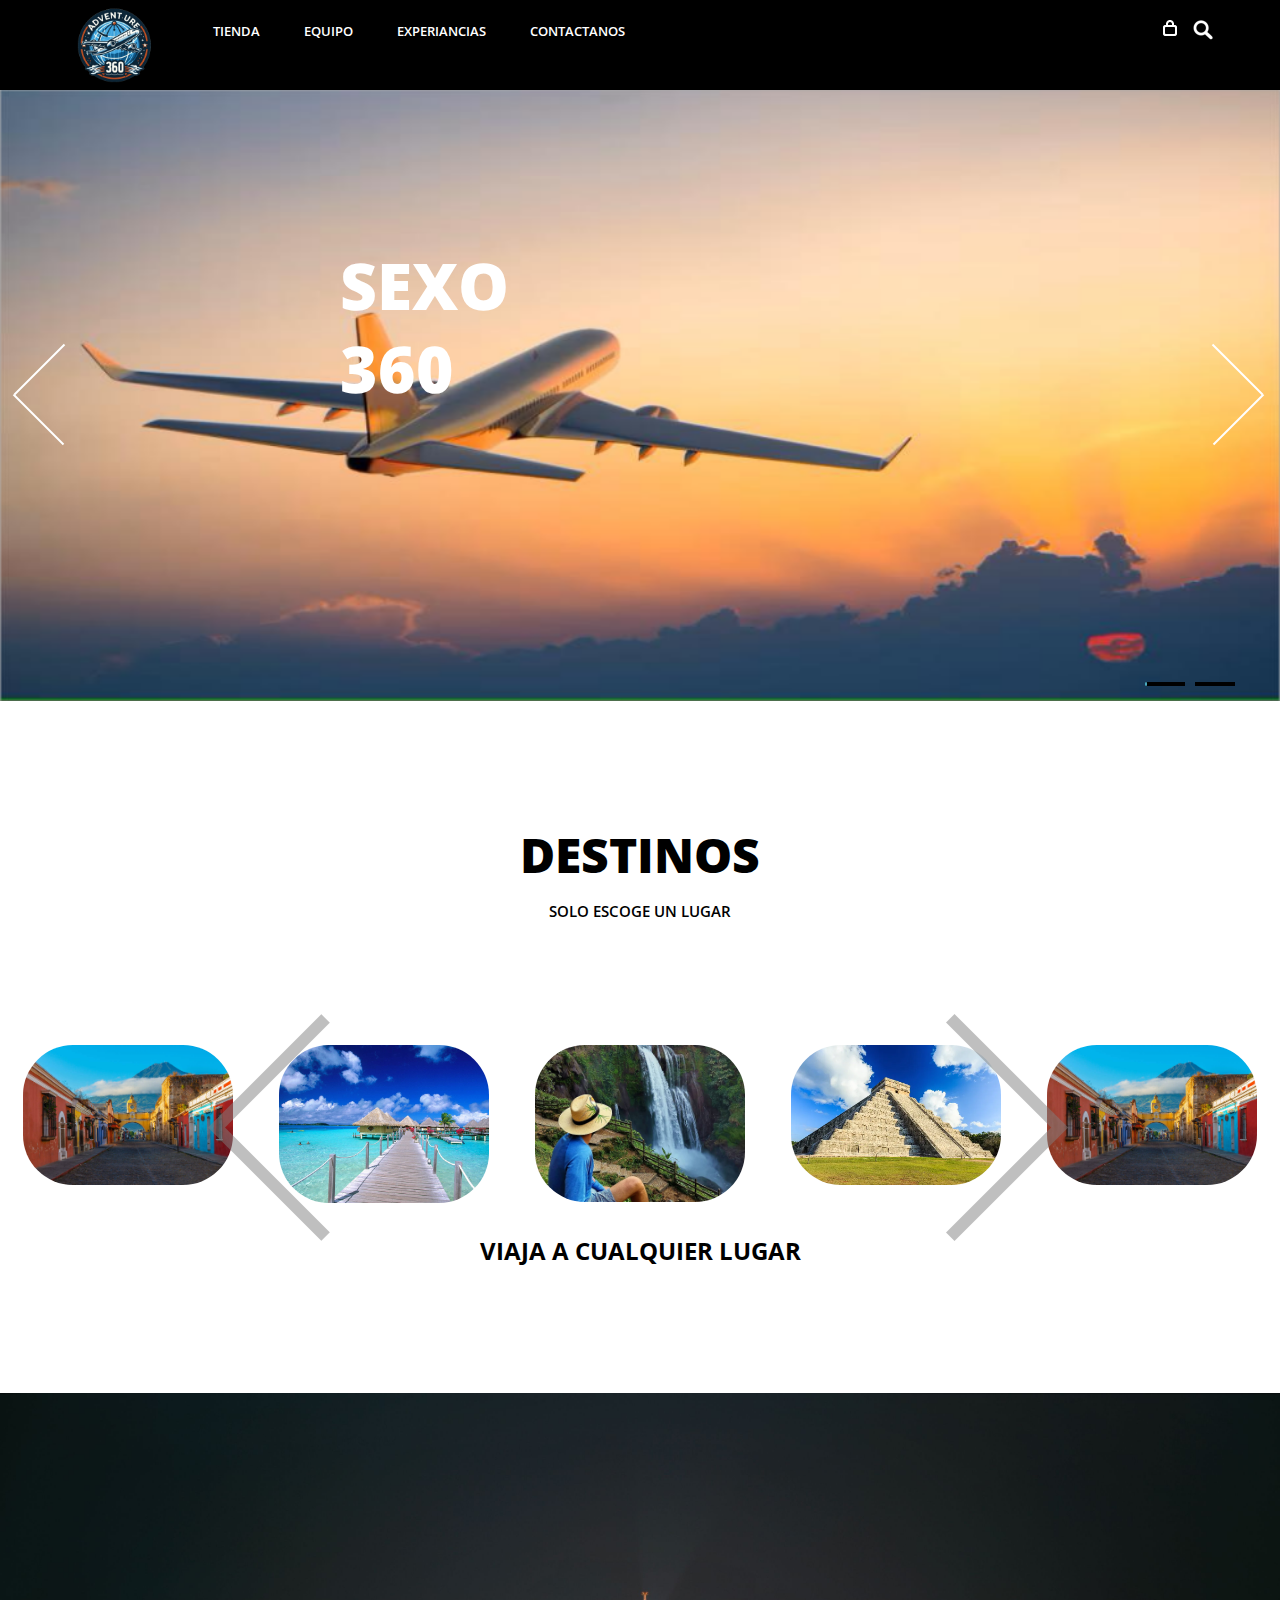
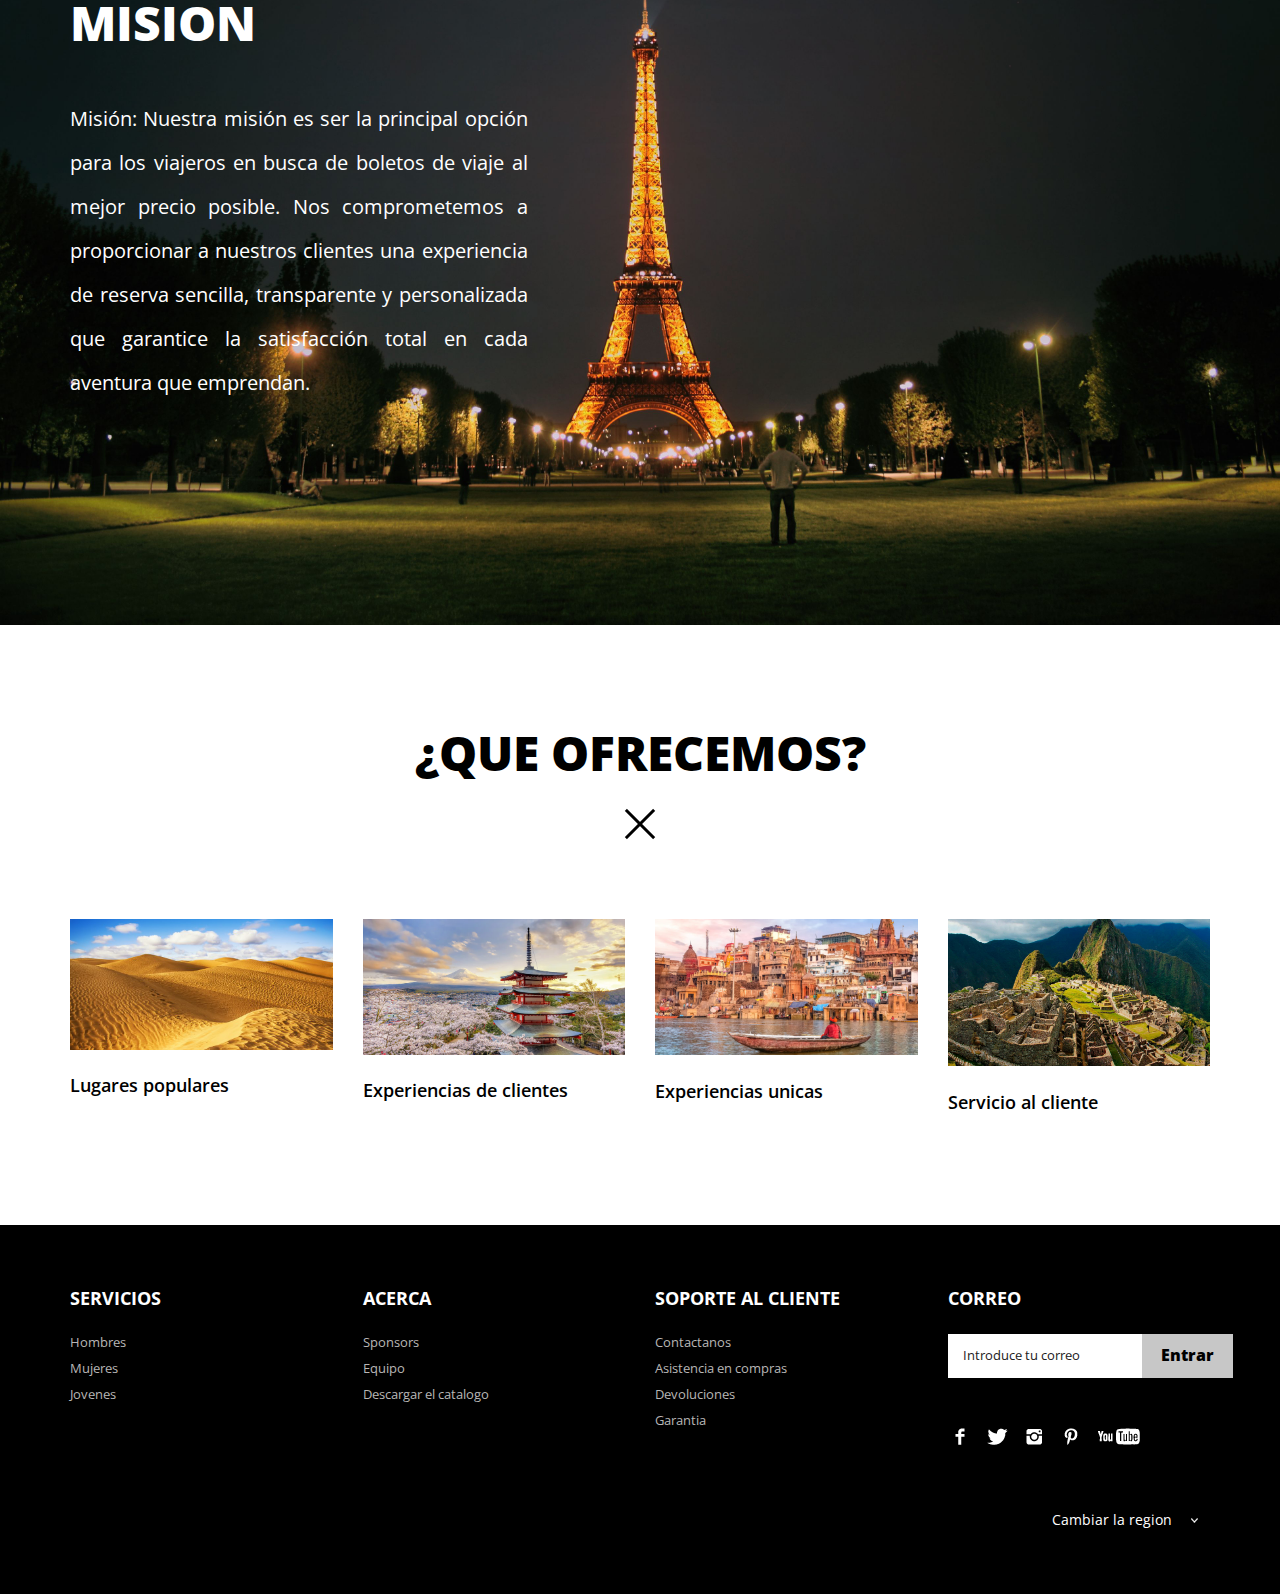
<file: index.html>
<!DOCTYPE HTML>
<html>
<head>
<title>Aventura 360| Home</title>
<link href="css/bootstrap.css" rel='stylesheet' type='text/css' />
<link href="css/style.css" rel='stylesheet' type='text/css' />
<meta name="viewport" content="width=device-width, initial-scale=1, maximum-scale=1">
<meta http-equiv="Content-Type" content="text/html; charset=utf-8" />
<link href='http://fonts.googleapis.com/css?family=Open+Sans:400,300,600,700,800' rel='stylesheet' type='text/css'>
<script type="application/x-javascript"> addEventListener("load", function() { setTimeout(hideURLbar, 0); }, false); function hideURLbar(){ window.scrollTo(0,1); } </script>
<script src="js/jquery.min.js"></script>
<!--<script src="js/jquery.easydropdown.js"></script>-->
<!--start slider -->
<link rel="stylesheet" href="css/fwslider.css" media="all">
<script src="js/jquery-ui.min.js"></script>
<script src="js/fwslider.js"></script>
<!--end slider -->
<script type="text/javascript">
        $(document).ready(function() {
            $(".dropdown img.flag").addClass("flagvisibility");

            $(".dropdown dt a").click(function() {
                $(".dropdown dd ul").toggle();
            });
                        
            $(".dropdown dd ul li a").click(function() {
                var text = $(this).html();
                $(".dropdown dt a span").html(text);
                $(".dropdown dd ul").hide();
                $("#result").html("Selected value is: " + getSelectedValue("sample"));
            });
                        
            function getSelectedValue(id) {
                return $("#" + id).find("dt a span.value").html();
            }

            $(document).bind('click', function(e) {
                var $clicked = $(e.target);
                if (! $clicked.parents().hasClass("dropdown"))
                    $(".dropdown dd ul").hide();
            });


            $("#flagSwitcher").click(function() {
                $(".dropdown img.flag").toggleClass("flagvisibility");
            });
        });
     </script>
</head>
<body>
	<div class="header">
		<div class="container">
			<div class="row">
			  <div class="col-md-12">
				 <div class="header-left">
					<div class="logo">
						<a href="index.html"><img src="images/logo1.png" alt="" width="90px" /></a>
					 </div>
					 <div class="menu">
						  <a class="toggleMenu" href="#"><img src="images/nav.png" alt="" /></a>
						    <ul class="nav" id="nav">
						    	<li><a href="shop.html">Tienda</a></li>
						    	<li><a href="team.html">Equipo</a></li>
						    	<li ><a href="experiance.html">Experiancias</a></li>
								<li><a href="contact.html">Contactanos</a></li>								
								<div class="clear"></div>
							</ul>
							<script type="text/javascript" src="js/responsive-nav.js"></script>
				    </div>							
	    		    <div class="clear"></div>
	    	    </div>
	            <div class="header_right">
	    		  <!-- start search-->
				      <div class="search-box">
							<div id="sb-search" class="sb-search">
								<form>
									<input class="sb-search-input" placeholder="Enter your search term..." type="search" name="search" id="search">
									<input class="sb-search-submit" type="submit" value="">
									<span class="sb-icon-search"> </span>
								</form>
							</div>
						</div>
						<!----search-scripts---->
						<script src="js/classie.js"></script>
						<script src="js/uisearch.js"></script>
						<script>
							new UISearch( document.getElementById( 'sb-search' ) );
						</script>
						<!----//search-scripts---->
				    <ul class="icon1 sub-icon1 profile_img">
					 <li><a class="active-icon c1" href="#"> </a>
						<ul class="sub-icon1 list">
						  <div class="product_control_buttons">
						  	<a href="#"><img src="images/edit.png" alt=""/></a>
						  		<a href="#"><img src="images/close_edit.png" alt=""/></a>
						  </div>
						   <div class="clear"></div>
						  <li class="list_img"><img src="images/1.jpg" alt=""/></li>
						  <li class="list_desc"><h4><a href="#">velit esse molestie</a></h4><span class="actual">1 x
                          $12.00</span></li>
						  <div class="login_buttons">
							 <div class="check_button"><a href="checkout.html">Check out</a></div>
							 <div class="login_button"><a href="login.html">Login</a></div>
							 <div class="clear"></div>
						  </div>
						  <div class="clear"></div>
						</ul>
					 </li>
				   </ul>
		           <div class="clear"></div>
	       </div>
	      </div>
		 </div>
	    </div>
	</div>
	<div class="banner" >
	<!-- start slider -->
       <div id="fwslider" >
         <div class="slider_container">
            <div class="slide" > 
                <!-- Slide image -->
               <img src="images/avion1.png" class="img-responsive" alt="" />
                <!-- /Slide image -->
                <!-- Texts container -->
                <div class="slide_content">
                    <div class="slide_content_wrap">
                        <!-- Text title -->
                        <h1 class="title" style="display: contents; text-align: center;">sexo<br>360</h1>
                        <!-- /Text title -->
                        <!-- <div class="button"><a href="#">Ver detalles</a></div> -->
                    </div>
                </div>
               <!-- /Texts container -->
            </div>
            <!-- /Duplicate to create more slides -->
            <div class="slide">
               <img src="images/slider2.jpg" class="img-responsive" alt=""/>
                <div class="slide_content">
                    <div class="slide_content_wrap">
                        <h1 class="title">Viaja a cualquier<br>lugar</h1>
                       	<!-- <div class="button"><a href="#">Ver detalles</a></div> -->
                    </div>
                </div>
            </div>
            <!--/slide -->
        </div>
        <div class="timers"></div>
        <div class="slidePrev"><span></span></div>
        <div class="slideNext"><span></span></div>
       </div>
       <!--/slider -->
      </div>
	  <div class="main">
		<div class="content-top">
			<h2>Destinos</h2>
			<p>Solo escoge un lugar</p>
			<div class="close_but"><i class="col-md-offset-1"> </i></div>
				<ul id="flexiselDemo3" style=" margin-right: 5px;">
				<li><img src="images/guatemala.jpg" style="border-radius: 50px;"/></li>
				<li><img src="images/playa.jpg" style="border-radius: 50px;"/></li>
				<li><img src="images/cascada.jpg" style="border-radius: 50px;"/></li>
				<li><img src="images/piramide.jpg" style="border-radius: 50px;"/></li>
	
			</ul>
		<h3>Viaja a cualquier lugar</h3>
			<script type="text/javascript">
		$(window).load(function() {
			$("#flexiselDemo3").flexisel({
				visibleItems: 5,
				animationSpeed: 1000,
				autoPlay: true,
				autoPlaySpeed: 3000,    		
				pauseOnHover: true,
				enableResponsiveBreakpoints: true,
		    	responsiveBreakpoints: { 
		    		portrait: { 
		    			changePoint:480,
		    			visibleItems: 1
		    		}, 
		    		landscape: { 
		    			changePoint:640,
		    			visibleItems: 2
		    		},
		    		tablet: { 
		    			changePoint:768,
		    			visibleItems: 3
		    		}
		    	}
		    });
		    
		});
		</script>
		<script type="text/javascript" src="js/jquery.flexisel.js"></script>
		</div>
	</div>
	<div class="content-bottom">
		<div class="container">
			<div class="row content_bottom-text">
			  <div class="col-md-5">
				<h3>MISION<br></h3>
				<p class="m_1" style="font-size: 20px; text-align: justify;">Misión:
					Nuestra misión es ser la principal opción para los viajeros en busca de boletos de viaje al mejor precio posible. Nos comprometemos a proporcionar a nuestros clientes una experiencia de reserva sencilla, transparente y personalizada que garantice la satisfacción total en cada aventura que emprendan.</p>
				
			  </div>
			</div>
		</div>
	</div>
	<div class="features">
		<div class="container">
			<h3 class="m_3">¿Que ofrecemos?</h3>
			<div class="close_but"><i class="close1"> </i></div>
			  <div class="row">
				<div class="col-md-3 top_box">
				  <div class="view view-ninth"><a href="single.html">
                    <img src="images/desierto.jpg" class="img-responsive" alt=""/>
                    <div class="mask mask-1"> </div>
                    <div class="mask mask-2"> </div>
                      <div class="content">
                        <h2>Lugares populares</h2>
                        <p>El sahara</p>
                      </div>
                   </a> 
                  </div>
                  <h4 class="m_4"><a href="#">Lugares populares</a></h4>
                  <p class="m_5"></p>
                </div>
                <div class="col-md-3 top_box">
					<div class="view view-ninth"><a href="single.html">
                    <img src="images/japon.jpg" class="img-responsive" alt=""/>
                    <div class="mask mask-1"> </div>
                    <div class="mask mask-2"> </div>
                      <div class="content">
                        <h2>Experiencias de clientes</h2>
                        <p>Clientes hablan sobre sus viajes con nuestros servicios</p>
                      </div>
                    </a> </div>
                   <h4 class="m_4"><a href="#">Experiencias de clientes</a></h4>
                   <p class="m_5"></p>
				</div>
				<div class="col-md-3 top_box">
					<div class="view view-ninth"><a href="single.html">
                    <img src="images/india.jpg" class="img-responsive" alt=""/>
                    <div class="mask mask-1"> </div>
                    <div class="mask mask-2"> </div>
                      <div class="content">
                        <h2>Experiencias unicas</h2>
                        <p>Descubre nuevos lugares</p>
                      </div>
                    </a> </div>
                   <h4 class="m_4"><a href="#">Experiencias unicas</a></h4>
                   <p class="m_5"></p>
				</div>
				<div class="col-md-3 top_box1">
					<div class="view view-ninth"><a href="single.html">
                    <img src="images/peru.jpg" class="img-responsive" alt=""/>
                    <div class="mask mask-1"> </div>
                    <div class="mask mask-2"> </div>
                      <div class="content">
                        <h2>Servicio al cliente</h2>
                        <p>Habla con nuestros agentes especializados</p>
                      </div>
                     </a> </div>
                   <h4 class="m_4"><a href="#">Servicio al cliente</a></h4>
                   <p class="m_5"></p>
				</div>
			</div>
		 </div>
	    </div>
		<div class="footer">
			<div class="container">
				<div class="row">
					<div class="col-md-3">
						<ul class="footer_box">
							<h4>Servicios</h4>
							<li><a href="#">Hombres</a></li>
							<li><a href="#">Mujeres</a></li>
							<li><a href="#">Jovenes</a></li>
						</ul>
					</div>
					<div class="col-md-3">
						<ul class="footer_box">
							<h4>Acerca</h4>
							<li><a href="#"></a></li>
							<li><a href="#">Sponsors</a></li>
							<li><a href="#">Equipo</a></li>
							<li><a href="#">Descargar el catalogo</a></li>
						</ul>
					</div>
					<div class="col-md-3">
						<ul class="footer_box">
							<h4>Soporte al cliente</h4>
							<li><a href="#">Contactanos</a></li>
							<li><a href="#">Asistencia en compras</a></li>
							<li><a href="#">Devoluciones</a></li>
							<li><a href="#">Garantia</a></li>
							
						</ul>
					</div>
					<div class="col-md-3">
						<ul class="footer_box">
							<h4>Correo</h4>
							<div class="footer_search">
				    		   <form>
				    			<input type="text" value="Introduce tu correo" onfocus="this.value = '';" onblur="if (this.value == '') {this.value = 'Enter your email';}">
				    			<input type="submit" value="Entrar">
				    		   </form>
					        </div>
							<ul class="social">	
							  <li class="facebook"><a href="https://www.facebook.com/profile.php?id=100043146593667"><span> </span></a></li>
							  <li class="twitter"><a href="https://www.facebook.com/profile.php?id=100043146593667"><span> </span></a></li>
							  <li class="instagram"><a href="https://www.facebook.com/profile.php?id=100043146593667"><span> </span></a></li>	
							  <li class="pinterest"><a href="#"><span> </span></a></li>	
							  <li class="youtube"><a href="#"><span> </span></a></li>										  				
						    </ul>
		   					
						</ul>
					</div>
				</div>
				<div class="row footer_bottom">
				    <div class="copy">
			           
		            </div>
					  <dl id="sample" class="dropdown">
				        <dt><a><span>Cambiar la region</span></a></dt>
				        <dd>
				            <ul>
				                <li><a >Peru<span class="value">AS</span></a></li>
				                <li><a >Guatemala<span class="value">SL</span></a></li>
				                <li><a >El salvador<span class="value">NZ</span></a></li>
				                <li><a >España<span class="value">Pk</span></a></li>
				                <li><a >Brasil<span class="value">UK</span></a></li>
				                <li><a >Mexico<span class="value">US</span></a></li>
				            </ul>
				         </dd>
	   				  </dl>
   				</div>
			</div>
		</div>
</body>	
</html>
</file>
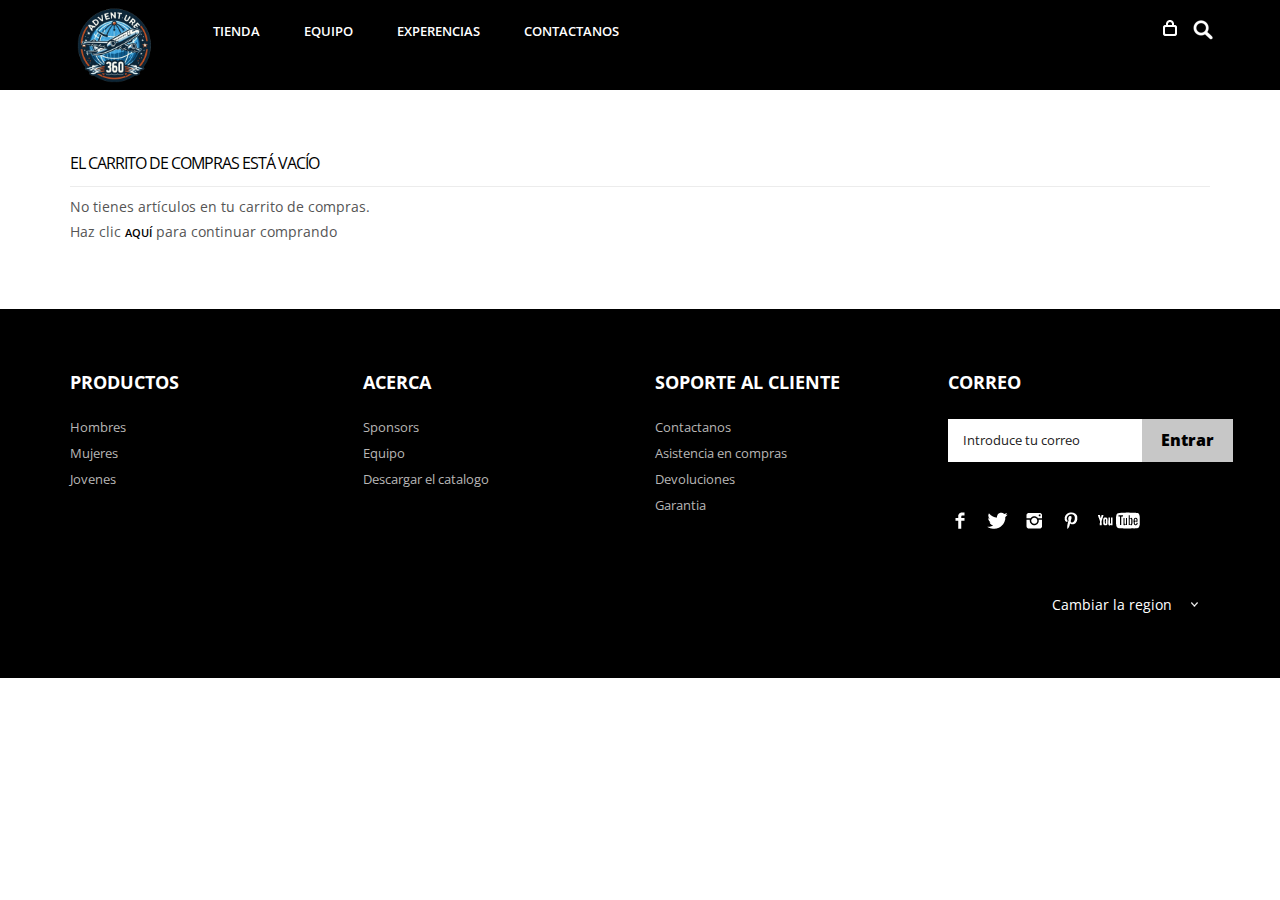
<file: checkout.html>
<!--A Design by W3layouts
Author: W3layout
Author URL: http://w3layouts.com
License: Creative Commons Attribution 3.0 Unported
License URL: http://creativecommons.org/licenses/by/3.0/
-->
<!DOCTYPE HTML>
<html>
<head>
	<title>Aventura 360</title>
<link href="css/bootstrap.css" rel='stylesheet' type='text/css' />
<link href="css/style.css" rel='stylesheet' type='text/css' />
<meta name="viewport" content="width=device-width, initial-scale=1, maximum-scale=1">
<meta http-equiv="Content-Type" content="text/html; charset=utf-8" />
<link href='http://fonts.googleapis.com/css?family=Open+Sans:400,300,600,700,800' rel='stylesheet' type='text/css'>
<script type="application/x-javascript"> addEventListener("load", function() { setTimeout(hideURLbar, 0); }, false); function hideURLbar(){ window.scrollTo(0,1); } </script>
<script src="js/jquery.min.js"></script>
<script type="text/javascript">
        $(document).ready(function() {
            $(".dropdown img.flag").addClass("flagvisibility");

            $(".dropdown dt a").click(function() {
                $(".dropdown dd ul").toggle();
            });
                        
            $(".dropdown dd ul li a").click(function() {
                var text = $(this).html();
                $(".dropdown dt a span").html(text);
                $(".dropdown dd ul").hide();
                $("#result").html("Selected value is: " + getSelectedValue("sample"));
            });
                        
            function getSelectedValue(id) {
                return $("#" + id).find("dt a span.value").html();
            }

            $(document).bind('click', function(e) {
                var $clicked = $(e.target);
                if (! $clicked.parents().hasClass("dropdown"))
                    $(".dropdown dd ul").hide();
            });


            $("#flagSwitcher").click(function() {
                $(".dropdown img.flag").toggleClass("flagvisibility");
            });
        });
     </script>
 </head>
<body>
	<div class="header">
		<div class="container">
			<div class="row">
			  <div class="col-md-12">
				 <div class="header-left">
					<div class="logo">
						<a href="index.html"><img src="images/logo1.png" alt="" width="90px" /></a>
					 </div>
					 <div class="menu">
						  <a class="toggleMenu" href="#"><img src="images/nav.png" alt="" /></a>
						    <ul class="nav" id="nav">
						    	<li><a href="shop.html">Tienda</a></li>
						    	<li><a href="team.html">Equipo</a></li>
						    	<li ><a href="experiance.html">Experencias</a></li>
								<li><a href="contact.html">Contactanos</a></li>								
								<div class="clear"></div>
							</ul>
							<script type="text/javascript" src="js/responsive-nav.js"></script>
				    </div>						
	    		    <div class="clear"></div>
	    	    </div>
	            <div class="header_right">
	    		  <!-- start search-->
				   <div class="search-box">
							<div id="sb-search" class="sb-search">
								<form>
									<input class="sb-search-input" placeholder="Enter your search term..." type="search" name="search" id="search">
									<input class="sb-search-submit" type="submit" value="">
									<span class="sb-icon-search"> </span>
								</form>
							</div>
						</div>
						<!----search-scripts---->
						<script src="js/classie.js"></script>
						<script src="js/uisearch.js"></script>
						<script>
							new UISearch( document.getElementById( 'sb-search' ) );
						</script>
				    <ul class="icon1 sub-icon1 profile_img">
					 <li><a class="active-icon c1" href="#"> </a>
						<ul class="sub-icon1 list">
						  <div class="product_control_buttons">
						  	<a href="#"><img src="images/edit.png" alt=""/></a>
						  		<a href="#"><img src="images/close_edit.png" alt=""/></a>
						  </div>
						   <div class="clear"></div>
						  <li class="list_img"><img src="images/1.jpg" alt=""/></li>
						  <li class="list_desc"><h4><a href="#">velit esse molestie</a></h4><span class="actual">1 x
                          $12.00</span></li>
						  <div class="login_buttons">
							 <div class="check_button"><a href="checkout.html">Check out</a></div>
							 <div class="login_button"><a href="login.html">Login</a></div>
							 <div class="clear"></div>
						  </div>
						  <div class="clear"></div>
						</ul>
					 </li>
				   </ul>
		        <div class="clear"></div>
	       </div>
	      </div>
		 </div>
	    </div>
	  </div>
	  <div class="main">
		<div class="shop_top">
			<div class="container">
				<h4 class="title">El carrito de compras está vacío</h4>
				<p class="cart">No tienes artículos en tu carrito de compras.<br>Haz clic <a href="index.html">aquí</a> para continuar comprando</p>
			</div>
		</div>
	</div>
	
	  <div class="footer">
		<div class="container">
			<div class="row">
				<div class="col-md-3">
					<ul class="footer_box">
						<h4>Productos</h4>
						<li><a href="#">Hombres</a></li>
						<li><a href="#">Mujeres</a></li>
						<li><a href="#">Jovenes</a></li>
					</ul>
				</div>
				<div class="col-md-3">
					<ul class="footer_box">
						<h4>Acerca</h4>
						<li><a href="#"></a></li>
						<li><a href="#">Sponsors</a></li>
						<li><a href="#">Equipo</a></li>
						<li><a href="#">Descargar el catalogo</a></li>
					</ul>
				</div>
				<div class="col-md-3">
					<ul class="footer_box">
						<h4>Soporte al cliente</h4>
						<li><a href="#">Contactanos</a></li>
						<li><a href="#">Asistencia en compras</a></li>
						<li><a href="#">Devoluciones</a></li>
						<li><a href="#">Garantia</a></li>
						
					</ul>
				</div>
				<div class="col-md-3">
					<ul class="footer_box">
						<h4>Correo</h4>
						<div class="footer_search">
						   <form>
							<input type="text" value="Introduce tu correo" onfocus="this.value = '';" onblur="if (this.value == '') {this.value = 'Enter your email';}">
							<input type="submit" value="Entrar">
						   </form>
						</div>
						<ul class="social">	
						  <li class="facebook"><a href="#"><span> </span></a></li>
						  <li class="twitter"><a href="#"><span> </span></a></li>
						  <li class="instagram"><a href="#"><span> </span></a></li>	
						  <li class="pinterest"><a href="#"><span> </span></a></li>	
						  <li class="youtube"><a href="#"><span> </span></a></li>										  				
						</ul>
						   
					</ul>
				</div>
			</div>
			<div class="row footer_bottom">
				<div class="copy">
				   
				</div>
				<dl id="sample" class="dropdown">
					<dt><a><span>Cambiar la region</span></a></dt>
					<dd>
						<ul>
							<li><a >Peru<span class="value">AS</span></a></li>
							<li><a >Guatemala<span class="value">SL</span></a></li>
							<li><a >El salvador<span class="value">NZ</span></a></li>
							<li><a >España<span class="value">Pk</span></a></li>
							<li><a >Brasil<span class="value">UK</span></a></li>
							<li><a >Mexico<span class="value">US</span></a></li>
						</ul>
					 </dd>
					 </dl>
			   </div>
		</div>
	</div>
</body>	
</html>
</file>
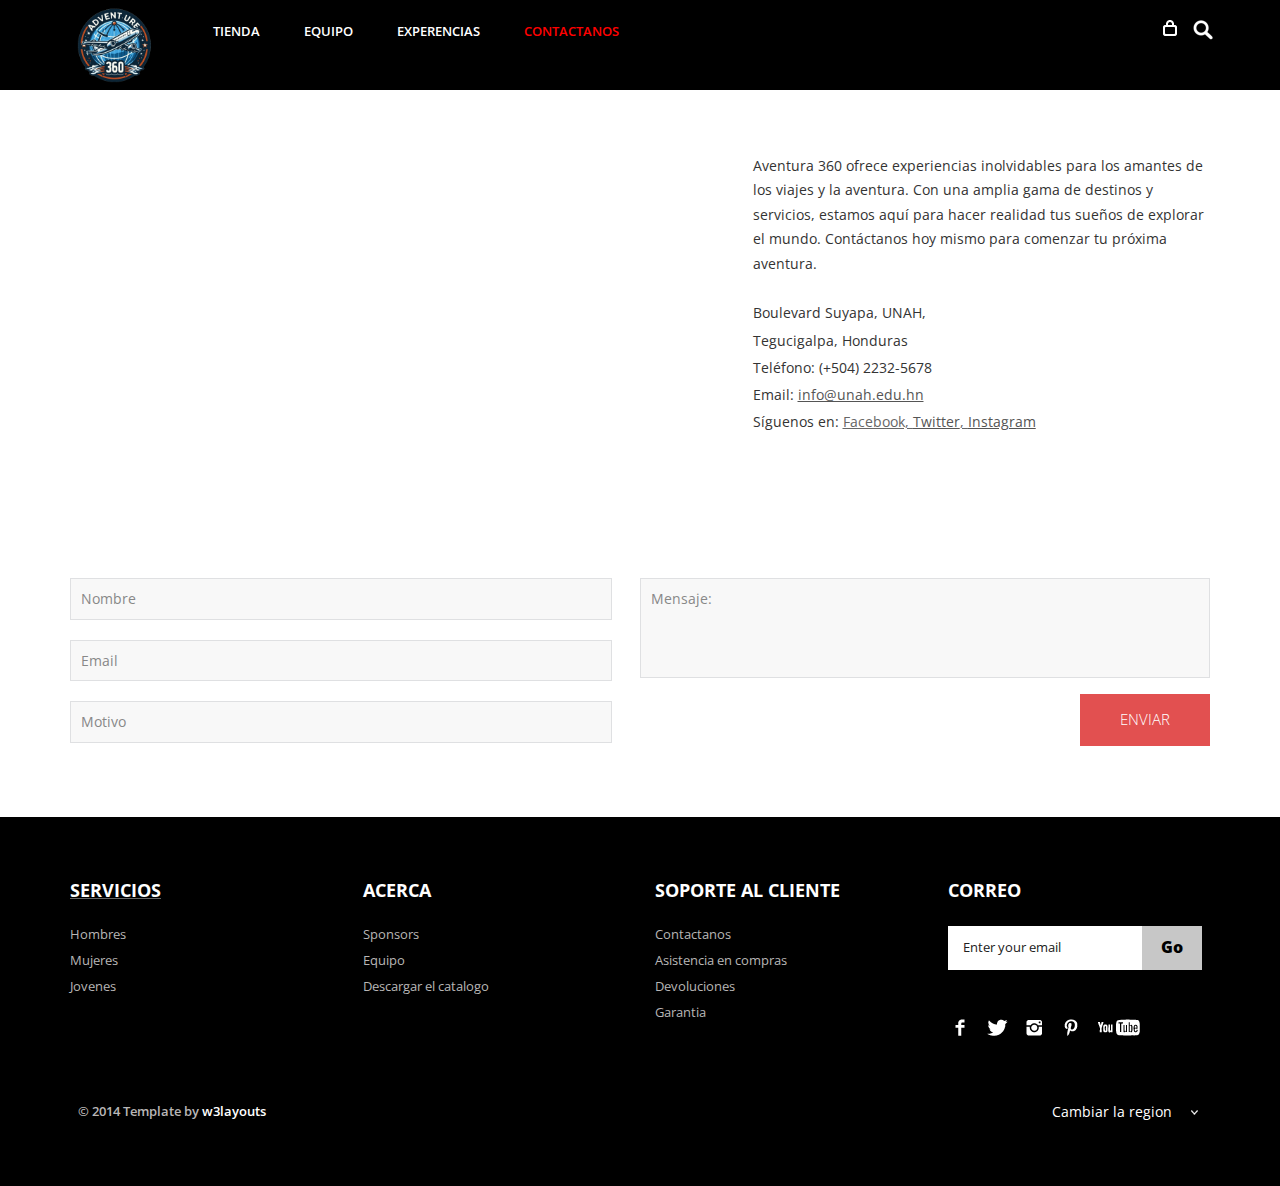
<file: contact.html>
<!--A Design by W3layouts
Author: W3layout
Author URL: http://w3layouts.com
License: Creative Commons Attribution 3.0 Unported
License URL: http://creativecommons.org/licenses/by/3.0/
-->
<!DOCTYPE HTML>
<html>
<head>
	<title>Aventura 360</title>
<link href="css/bootstrap.css" rel='stylesheet' type='text/css' />
<link href="css/style.css" rel='stylesheet' type='text/css' />
<meta name="viewport" content="width=device-width, initial-scale=1, maximum-scale=1">
<meta http-equiv="Content-Type" content="text/html; charset=utf-8" />
<link href='http://fonts.googleapis.com/css?family=Open+Sans:400,300,600,700,800' rel='stylesheet' type='text/css'>
<script type="application/x-javascript"> addEventListener("load", function() { setTimeout(hideURLbar, 0); }, false); function hideURLbar(){ window.scrollTo(0,1); } </script>
<script src="js/jquery.min.js"></script>
<script type="text/javascript">
        $(document).ready(function() {
            $(".dropdown img.flag").addClass("flagvisibility");

            $(".dropdown dt a").click(function() {
                $(".dropdown dd ul").toggle();
            });
                        
            $(".dropdown dd ul li a").click(function() {
                var text = $(this).html();
                $(".dropdown dt a span").html(text);
                $(".dropdown dd ul").hide();
                $("#result").html("Selected value is: " + getSelectedValue("sample"));
            });
                        
            function getSelectedValue(id) {
                return $("#" + id).find("dt a span.value").html();
            }

            $(document).bind('click', function(e) {
                var $clicked = $(e.target);
                if (! $clicked.parents().hasClass("dropdown"))
                    $(".dropdown dd ul").hide();
            });


            $("#flagSwitcher").click(function() {
                $(".dropdown img.flag").toggleClass("flagvisibility");
            });
        });
     </script>
 </head>
<body>
	<div class="header">
		<div class="container">
			<div class="row">
			  <div class="col-md-12">
				 <div class="header-left">
					<div class="logo">
						<a href="index.html"><img src="images/logo1.png" alt="" width="90px" /></a>
					 </div>
					 <div class="menu">
						  <a class="toggleMenu" href="#"><img src="images/nav.png" alt="" /></a>
						    <ul class="nav" id="nav">
						    	<li><a href="shop.html">Tienda</a></li>
						    	<li><a href="team.html">Equipo</a></li>
						    	<li ><a href="experiance.html">Experencias</a></li>
								<li class="current"><a href="contact.html">Contactanos</a></li>								
								<div class="clear"></div>
							</ul>
							<script type="text/javascript" src="js/responsive-nav.js"></script>
				    </div>						
	    		    <div class="clear"></div>
	    	    </div>
	            <div class="header_right">
	    		  <!-- start search-->
				   <div class="search-box">
							<div id="sb-search" class="sb-search">
								<form>
									<input class="sb-search-input" placeholder="Enter your search term..." type="search" name="search" id="search">
									<input class="sb-search-submit" type="submit" value="">
									<span class="sb-icon-search"> </span>
								</form>
							</div>
						</div>
						<!----search-scripts---->
						<script src="js/classie.js"></script>
						<script src="js/uisearch.js"></script>
						<script>
							new UISearch( document.getElementById( 'sb-search' ) );
						</script>
				    <ul class="icon1 sub-icon1 profile_img">
					 <li><a class="active-icon c1" href="#"> </a>
						<ul class="sub-icon1 list">
						  <div class="product_control_buttons">
						  	<a href="#"><img src="images/edit.png" alt=""/></a>
						  		<a href="#"><img src="images/close_edit.png" alt=""/></a>
						  </div>
						   <div class="clear"></div>
						  <li class="list_img"><img src="images/1.jpg" alt=""/></li>
						  <li class="list_desc"><h4><a href="#">velit esse molestie</a></h4><span class="actual">1 x
                          $12.00</span></li>
						  <div class="login_buttons">
							 <div class="check_button"><a href="checkout.html">Check out</a></div>
							 <div class="login_button"><a href="login.html">Login</a></div>
							 <div class="clear"></div>
						  </div>
						  <div class="clear"></div>
						</ul>
					 </li>
				   </ul>
		        <div class="clear"></div>
	       </div>
	      </div>
		 </div>
	    </div>
	  </div>
     <div class="main">
      <div class="shop_top">
		<div class="container">
			<div class="row">
				<div class="col-md-7">
					<div class="map">
						<iframe width="100%" height="350" frameborder="0" scrolling="no" marginheight="0" marginwidth="0" src="https://maps.google.com/maps?q=Universidad+Nacional+Aut%C3%B3noma+de+Honduras,+Tegucigalpa,+Honduras&amp;output=embed"></iframe><br><small><a href="https://maps.google.com/maps?q=Universidad+Nacional+Aut%C3%B3noma+de+Honduras,+Tegucigalpa,+Honduras&amp;output=embed" style="color:#666;text-align:left;font-size:12px"></a></small>
					</div>
					
				</div>
				<div class="col-md-5">
					<p class="m_8">Aventura 360 ofrece experiencias inolvidables para los amantes de los viajes y la aventura. Con una amplia gama de destinos y servicios, estamos aquí para hacer realidad tus sueños de explorar el mundo. Contáctanos hoy mismo para comenzar tu próxima aventura.</p>
					<div class="address">
						<p>Boulevard Suyapa, UNAH,</p>
						<p>Tegucigalpa, Honduras</p>
						<p>Teléfono: (+504) 2232-5678</p>
						<p>Email: <span>info@unah.edu.hn</span></p>
						<p>Síguenos en: <a style="text-decoration: underline; color: #666;">Facebook</span>, <span>Twitter</span>, <span>Instagram</span></p>
					</div>
				</div>
			</div>
			<div class="row">
				<div class="col-md-12 contact">
				  <form method="post">
					<div class="to">
                     	<input type="text" class="text" value="Nombre" onfocus="this.value = '';" onblur="if (this.value == '') {this.value = 'Name';}">
					 	<input type="text" class="text" value="Email" onfocus="this.value = '';" onblur="if (this.value == '') {this.value = 'Email';}">
					 	<input type="text" class="text" value="Motivo" onfocus="this.value = '';" onblur="if (this.value == '') {this.value = 'Subject';}">
					</div>
					<div class="text">
	                   <textarea value="Mensaje:" onfocus="this.value = '';" onblur="if (this.value == '') {this.value = 'Message';}">Mensaje:</textarea>
	                   <div class="form-submit">
			           <input name="submit" type="submit" id="submit" value="Enviar"><br>
			           </div>
	                </div>
	                <div class="clear"></div>
                   </form>
			     </div>
		    </div>
	     </div>
	   </div>
	  </div>
	  <div class="footer">
			<div class="container">
				<div class="row">
					<div class="col-md-3">
						<ul class="footer_box">
							<h4>Servicios</h4>
							<li><a href="#">Hombres</a></li>
							<li><a href="#">Mujeres</a></li>
							<li><a href="#">Jovenes</a></li>
						</ul>
					</div>
					<div class="col-md-3">
						<ul class="footer_box">
							<h4>Acerca</h4>
							<li><a href="#"></a></li>
							<li><a href="#">Sponsors</a></li>
							<li><a href="#">Equipo</a></li>
							<li><a href="#">Descargar el catalogo</a></li>
						</ul>
					</div>
					<div class="col-md-3">
						<ul class="footer_box">
							<h4>Soporte al cliente</h4>
							<li><a href="#">Contactanos</a></li>
							<li><a href="#">Asistencia en compras</a></li>
							<li><a href="#">Devoluciones</a></li>
							<li><a href="#">Garantia</a></li>
							
						</ul>
					</div>
					<div class="col-md-3">
						<ul class="footer_box">
							<h4>Correo</h4>
							<div class="footer_search">
				    		   <form>
				    			<input type="text" value="Enter your email" onfocus="this.value = '';" onblur="if (this.value == '') {this.value = 'Enter your email';}">
				    			<input type="submit" value="Go">
				    		   </form>
					        </div>
							<ul class="social">	
								<li class="facebook"><a href="https://www.facebook.com/profile.php?id=100043146593667"><span> </span></a></li>
								<li class="twitter"><a href="https://www.facebook.com/profile.php?id=100043146593667"><span> </span></a></li>
								<li class="instagram"><a href="https://www.facebook.com/profile.php?id=100043146593667"><span> </span></a></li>	
								<li class="pinterest"><a href="#"><span> </span></a></li>	
								<li class="youtube"><a href="#"><span> </span></a></li>										  				
							  </ul>
		   				</ul>
					</div>
				</div>
				<div class="row footer_bottom">
				    <div class="copy">
			           <p>© 2014 Template by <a href="http://w3layouts.com" target="_blank">w3layouts</a></p>
		            </div>
					<dl id="sample" class="dropdown">
				        <dt><a><span>Cambiar la region</span></a></dt>
				        <dd>
				            <ul>
				                <li><a >Peru<span class="value">AS</span></a></li>
				                <li><a >Guatemala<span class="value">SL</span></a></li>
				                <li><a >El salvador<span class="value">NZ</span></a></li>
				                <li><a >España<span class="value">Pk</span></a></li>
				                <li><a >Brasil<span class="value">UK</span></a></li>
				                <li><a >Mexico<span class="value">US</span></a></li>
				            </ul>
				         </dd>
	   				  </dl>
   				</div>
			</div>
		</div>
</body>	
</html>
</file>
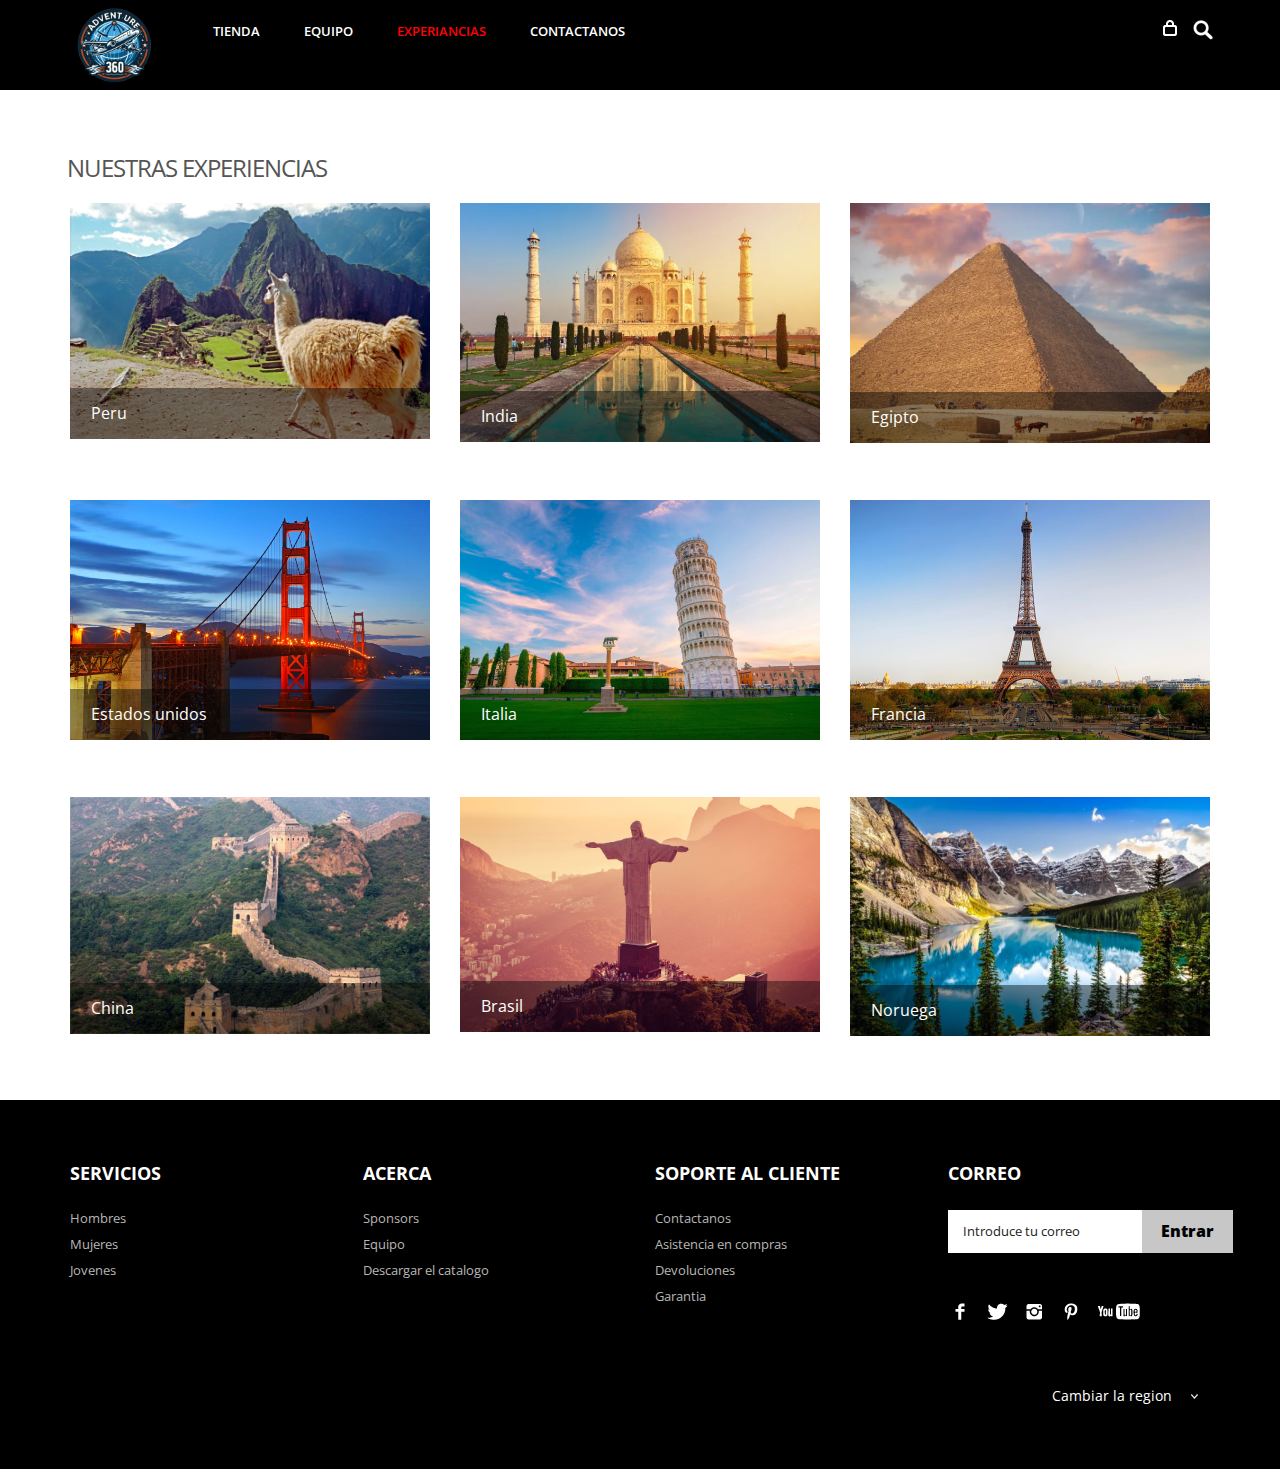
<file: experiance.html>
<!--A Design by W3layouts
Author: W3layout
Author URL: http://w3layouts.com
License: Creative Commons Attribution 3.0 Unported
License URL: http://creativecommons.org/licenses/by/3.0/
-->
<!DOCTYPE HTML>
<html>
<head>
	<title>Aventura 360</title>
<link href="css/bootstrap.css" rel='stylesheet' type='text/css' />
<link href="css/style.css" rel='stylesheet' type='text/css' />
<meta name="viewport" content="width=device-width, initial-scale=1, maximum-scale=1">
<meta http-equiv="Content-Type" content="text/html; charset=utf-8" />
<link href='http://fonts.googleapis.com/css?family=Open+Sans:400,300,600,700,800' rel='stylesheet' type='text/css'>
<script type="application/x-javascript"> addEventListener("load", function() { setTimeout(hideURLbar, 0); }, false); function hideURLbar(){ window.scrollTo(0,1); } </script>
<script src="js/jquery.min.js"></script>
<script type="text/javascript">
        $(document).ready(function() {
            $(".dropdown img.flag").addClass("flagvisibility");

            $(".dropdown dt a").click(function() {
                $(".dropdown dd ul").toggle();
            });
                        
            $(".dropdown dd ul li a").click(function() {
                var text = $(this).html();
                $(".dropdown dt a span").html(text);
                $(".dropdown dd ul").hide();
                $("#result").html("Selected value is: " + getSelectedValue("sample"));
            });
                        
            function getSelectedValue(id) {
                return $("#" + id).find("dt a span.value").html();
            }

            $(document).bind('click', function(e) {
                var $clicked = $(e.target);
                if (! $clicked.parents().hasClass("dropdown"))
                    $(".dropdown dd ul").hide();
            });


            $("#flagSwitcher").click(function() {
                $(".dropdown img.flag").toggleClass("flagvisibility");
            });
        });
     </script>
    <!-- light-box -->
	<script type="text/javascript" src="js/jquery.fancybox.js"></script>
	<link rel="stylesheet" type="text/css" href="css/jquery.fancybox.css" media="screen" />
   <script type="text/javascript">
		$(document).ready(function() {
			/*
			 *  Simple image gallery. Uses default settings
			 */

			$('.fancybox').fancybox();

		});
	</script>
</head>
<body>
	<div class="header">
		<div class="container">
			<div class="row">
			  <div class="col-md-12">
				 <div class="header-left">
					 <div class="logo">
						<a href="index.html"><img src="images/logo1.png" alt="" width="90px" /></a>
					 </div>
					 <div class="menu">
						  <a class="toggleMenu" href="#"><img src="images/nav.png" alt="" /></a>
						    <ul class="nav" id="nav">
						    	<li><a href="shop.html">Tienda</a></li>
						    	<li><a href="team.html">Equipo</a></li>
						    	<li class="current"><a href="experiance.html">Experiancias</a></li>
								<li><a href="contact.html">Contactanos</a></li>								
								<div class="clear"></div>
							</ul>
							<script type="text/javascript" src="js/responsive-nav.js"></script>
				    </div>							
	    		    <div class="clear"></div>
	    	    </div>
	            <div class="header_right">
	    		  <!-- start search-->
				   <div class="search-box">
							<div id="sb-search" class="sb-search">
								<form>
									<input class="sb-search-input" placeholder="Enter your search term..." type="search" name="search" id="search">
									<input class="sb-search-submit" type="submit" value="">
									<span class="sb-icon-search"> </span>
								</form>
							</div>
						</div>
						<!----search-scripts---->
						<script src="js/classie.js"></script>
						<script src="js/uisearch.js"></script>
						<script>
							new UISearch( document.getElementById( 'sb-search' ) );
						</script>
				   <ul class="icon1 sub-icon1 profile_img">
					 <li><a class="active-icon c1" href="#"> </a>
						<ul class="sub-icon1 list">
						  <div class="product_control_buttons">
						  	<a href="#"><img src="images/edit.png" alt=""/></a>
						  		<a href="#"><img src="images/close_edit.png" alt=""/></a>
						  </div>
						   <div class="clear"></div>
						  <li class="list_img"><img src="images/1.jpg" alt=""/></li>
						  <li class="list_desc"><h4><a href="#">velit esse molestie</a></h4><span class="actual">1 x
                          $12.00</span></li>
						  <div class="login_buttons">
							 <div class="check_button"><a href="checkout.html">Check out</a></div>
							 <div class="login_button"><a href="login.html">Login</a></div>
							 <div class="clear"></div>
						  </div>
						  <div class="clear"></div>
						</ul>
					 </li>
				   </ul>
		        <div class="clear"></div>
	       </div>
	      </div>
		 </div>
	    </div>
	  </div>
     <div class="main">
      <div class="shop_top">
		<div class="container">
			<div class="row ex_box">
				<h3 class="m_2">Nuestras experiencias</h3>
				<div class="col-md-4 team1">
				<div class="img_section magnifier2">
				  <a class="fancybox" href="images/llamita.jpg" data-fancybox-group="gallery" title="Lorem ipsum dolor sit amet"><img src="images/llamita.jpg" class="img-responsive" alt=""><span> </span>
					<div class="img_section_txt">
						Peru
					</div>
				</a></div>
				</div>
				<div class="col-md-4 team1">
				<div class="img_section magnifier2">
				  <a class="fancybox" href="images/e2.jpg" data-fancybox-group="gallery" title="Lorem ipsum dolor sit amet"><img src="images/palacio.jpg" class="img-responsive" alt=""><span> </span>
					<div class="img_section_txt">
						India
					</div>
				</a></div>
				</div>
				<div class="col-md-4 team1">
				<div class="img_section magnifier2">
				  <a class="fancybox" href="images/e3.jpg" data-fancybox-group="gallery" title="Lorem ipsum dolor sit amet"><img src="images/ejipto.jpg" class="img-responsive" alt=""><span> </span>
					<div class="img_section_txt">
						Egipto
					</div>
				</a></div>
				</div>
		    </div>
		    <div class="row ex_box">
				<div class="col-md-4 team1">
				<div class="img_section magnifier2">
				  <a class="fancybox" href="images/e4.jpg" data-fancybox-group="gallery" title="Lorem ipsum dolor sit amet"><img src="images/sanfrancisco.jpg" class="img-responsive" alt=""><span> </span>
					<div class="img_section_txt">
						Estados unidos
					</div>
				</a></div>
				</div>
				<div class="col-md-4 team1">
				<div class="img_section magnifier2">
				  <a class="fancybox" href="images/e5.jpg" data-fancybox-group="gallery" title="Lorem ipsum dolor sit amet"><img src="images/pizza.jpg" class="img-responsive" alt=""><span> </span>
					<div class="img_section_txt">
						Italia
					</div>
				</a></div>
				</div>
				<div class="col-md-4 team1">
				<div class="img_section magnifier2">
				  <a class="fancybox" href="images/e6.jpg" data-fancybox-group="gallery" title="Lorem ipsum dolor sit amet"><img src="images/pari.jpg" class="img-responsive" alt=""><span> </span>
					<div class="img_section_txt">
						Francia
					</div>
				</a></div>
				</div>
		    </div>
		    <div class="row ex1_box">
			   <div class="col-md-4 team1">
				<div class="img_section magnifier2">
				  <a class="fancybox" href="images/e7.jpg" data-fancybox-group="gallery" title="Lorem ipsum dolor sit amet"><img src="images/chaina2.png" class="img-responsive" alt=""><span> </span>
					<div class="img_section_txt">
						China
					</div>
				</a></div>
				</div>
				<div class="col-md-4 team1">
				<div class="img_section magnifier2">
				  <a class="fancybox" href="images/e8.jpg" data-fancybox-group="gallery" title="Lorem ipsum dolor sit amet"><img src="images/brasil.jpg" class="img-responsive" alt=""><span> </span>
					<div class="img_section_txt">
						Brasil
					</div>
				</a></div>
				</div>
				<div class="col-md-4 team1">
				<div class="img_section magnifier2">
				  <a class="fancybox" href="images/e9.jpg" data-fancybox-group="gallery" title="Lorem ipsum dolor sit amet"><img src="images/noruega.jpg" class="img-responsive" alt=""><span> </span>
					<div class="img_section_txt">
						Noruega
					</div>
				</a></div>
			   </div>
		    </div>
		 </div>
	   </div>
	  </div>
	  <div class="footer">
		<div class="container">
			<div class="row">
				<div class="col-md-3">
					<ul class="footer_box">
						<h4>Servicios</h4>
						<li><a href="#">Hombres</a></li>
						<li><a href="#">Mujeres</a></li>
						<li><a href="#">Jovenes</a></li>
					</ul>
				</div>
				<div class="col-md-3">
					<ul class="footer_box">
						<h4>Acerca</h4>
						<li><a href="#"></a></li>
						<li><a href="#">Sponsors</a></li>
						<li><a href="#">Equipo</a></li>
						<li><a href="#">Descargar el catalogo</a></li>
					</ul>
				</div>
				<div class="col-md-3">
					<ul class="footer_box">
						<h4>Soporte al cliente</h4>
						<li><a href="#">Contactanos</a></li>
						<li><a href="#">Asistencia en compras</a></li>
						<li><a href="#">Devoluciones</a></li>
						<li><a href="#">Garantia</a></li>
						
					</ul>
				</div>
				<div class="col-md-3">
					<ul class="footer_box">
						<h4>Correo</h4>
						<div class="footer_search">
						   <form>
							<input type="text" value="Introduce tu correo" onfocus="this.value = '';" onblur="if (this.value == '') {this.value = 'Enter your email';}">
							<input type="submit" value="Entrar">
						   </form>
						</div>
						<ul class="social">	
							<li class="facebook"><a href="https://www.facebook.com/profile.php?id=100043146593667"><span> </span></a></li>
							<li class="twitter"><a href="https://www.facebook.com/profile.php?id=100043146593667"><span> </span></a></li>
							<li class="instagram"><a href="https://www.facebook.com/profile.php?id=100043146593667"><span> </span></a></li>	
							<li class="pinterest"><a href="#"><span> </span></a></li>	
							<li class="youtube"><a href="#"><span> </span></a></li>										  				
						  </ul>
						   
					</ul>
				</div>
			</div>
			<div class="row footer_bottom">
				<div class="copy">
				   
				</div>
				<dl id="sample" class="dropdown">
					<dt><a><span>Cambiar la region</span></a></dt>
					<dd>
						<ul>
							<li><a >Peru<span class="value">AS</span></a></li>
							<li><a >Guatemala<span class="value">SL</span></a></li>
							<li><a >El salvador<span class="value">NZ</span></a></li>
							<li><a >España<span class="value">Pk</span></a></li>
							<li><a >Brasil<span class="value">UK</span></a></li>
							<li><a >Mexico<span class="value">US</span></a></li>
						</ul>
					 </dd>
					 </dl>
			   </div>
		</div>
	</div>
</body>	
</html>
</file>
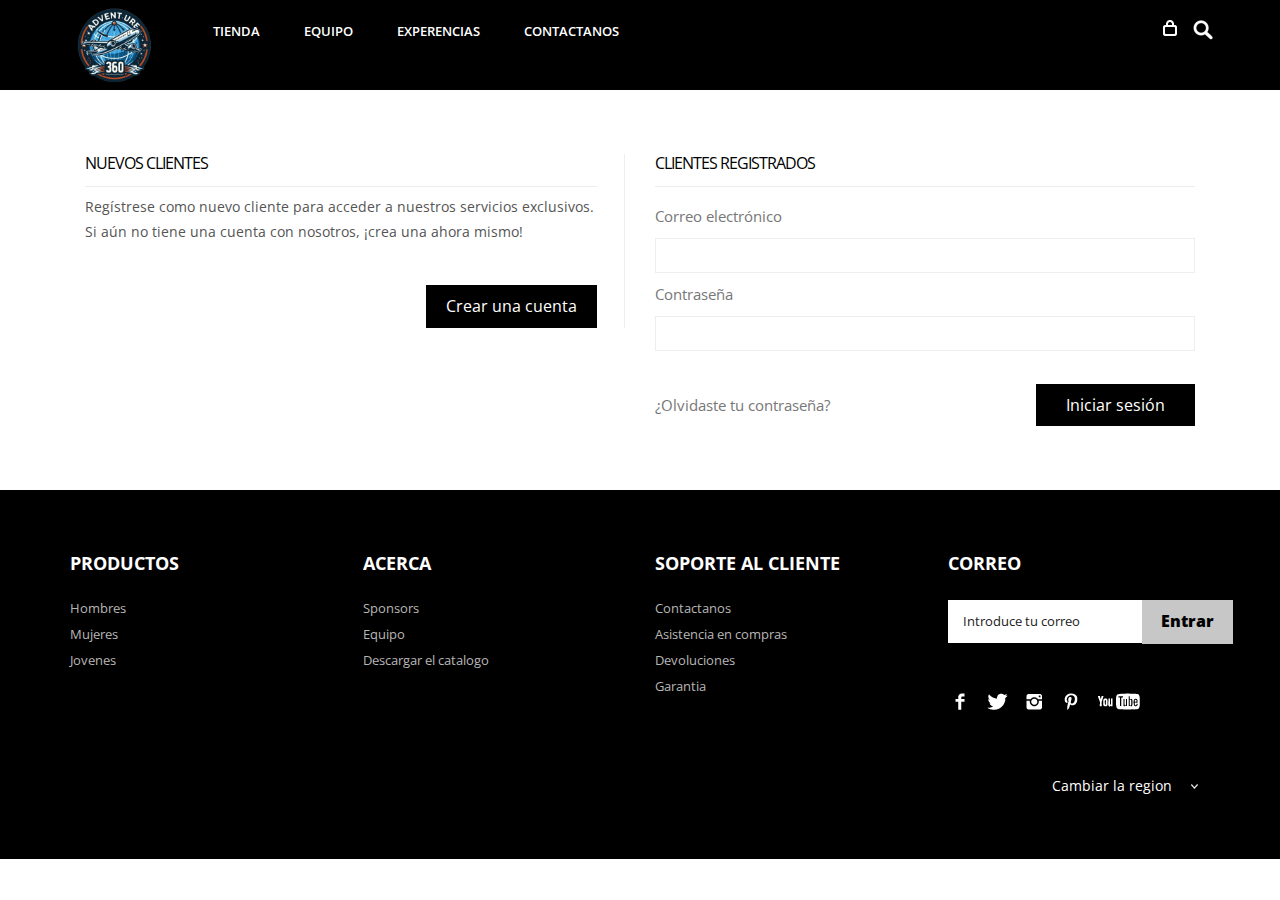
<file: login.html>
<!--A Design by W3layouts
Author: W3layout
Author URL: http://w3layouts.com
License: Creative Commons Attribution 3.0 Unported
License URL: http://creativecommons.org/licenses/by/3.0/
-->
<!DOCTYPE HTML>
<html>
<head>
<title>Aventura 360</title>
<link href="css/bootstrap.css" rel='stylesheet' type='text/css' />
<link href="css/style.css" rel='stylesheet' type='text/css' />
<meta name="viewport" content="width=device-width, initial-scale=1, maximum-scale=1">
<meta http-equiv="Content-Type" content="text/html; charset=utf-8" />
<link href='http://fonts.googleapis.com/css?family=Open+Sans:400,300,600,700,800' rel='stylesheet' type='text/css'>
<script type="application/x-javascript"> addEventListener("load", function() { setTimeout(hideURLbar, 0); }, false); function hideURLbar(){ window.scrollTo(0,1); } </script>
<script src="js/jquery.min.js"></script>
<script type="text/javascript">
        $(document).ready(function() {
            $(".dropdown img.flag").addClass("flagvisibility");

            $(".dropdown dt a").click(function() {
                $(".dropdown dd ul").toggle();
            });
                        
            $(".dropdown dd ul li a").click(function() {
                var text = $(this).html();
                $(".dropdown dt a span").html(text);
                $(".dropdown dd ul").hide();
                $("#result").html("Selected value is: " + getSelectedValue("sample"));
            });
                        
            function getSelectedValue(id) {
                return $("#" + id).find("dt a span.value").html();
            }

            $(document).bind('click', function(e) {
                var $clicked = $(e.target);
                if (! $clicked.parents().hasClass("dropdown"))
                    $(".dropdown dd ul").hide();
            });


            $("#flagSwitcher").click(function() {
                $(".dropdown img.flag").toggleClass("flagvisibility");
            });
        });
     </script>
 </head>
<body>
	<div class="header">
		<div class="container">
			<div class="row">
			  <div class="col-md-12">
				 <div class="header-left">
					<div class="logo">
						<a href="index.html"><img src="images/logo1.png" alt="" width="90px" /></a>
					 </div>
					 <div class="menu">
						  <a class="toggleMenu" href="#"><img src="images/nav.png" alt="" /></a>
						    <ul class="nav" id="nav">
						    	<li><a href="shop.html">Tienda</a></li>
						    	<li><a href="team.html">Equipo</a></li>
						    	<li ><a href="experiance.html">Experencias</a></li>
								<li><a href="contact.html">Contactanos</a></li>								
								<div class="clear"></div>
							</ul>
							<script type="text/javascript" src="js/responsive-nav.js"></script>
				    </div>								
	    		    <div class="clear"></div>
	    	    </div>
	            <div class="header_right">
	    		  <!-- start search-->
				   <div class="search-box">
							<div id="sb-search" class="sb-search">
								<form>
									<input class="sb-search-input" placeholder="Enter your search term..." type="search" name="search" id="search">
									<input class="sb-search-submit" type="submit" value="">
									<span class="sb-icon-search"> </span>
								</form>
							</div>
						</div>
						<!----search-scripts---->
						<script src="js/classie.js"></script>
						<script src="js/uisearch.js"></script>
						<script>
							new UISearch( document.getElementById( 'sb-search' ) );
						</script>
				    <ul class="icon1 sub-icon1 profile_img">
					 <li><a class="active-icon c1" href="#"> </a>
						<ul class="sub-icon1 list">
						  <div class="product_control_buttons">
						  	<a href="#"><img src="images/edit.png" alt=""/></a>
						  		<a href="#"><img src="images/close_edit.png" alt=""/></a>
						  </div>
						   <div class="clear"></div>
						  <li class="list_img"><img src="images/1.jpg" alt=""/></li>
						  <li class="list_desc"><h4><a href="#">velit esse molestie</a></h4><span class="actual">1 x
                          $12.00</span></li>
						  <div class="login_buttons">
							 <div class="check_button"><a href="checkout.html">Check out</a></div>
							 <div class="login_button"><a href="login.html">Login</a></div>
							 <div class="clear"></div>
						  </div>
						  <div class="clear"></div>
						</ul>
					 </li>
				   </ul>
		        <div class="clear"></div>
	       </div>
	      </div>
		 </div>
	    </div>
	  </div>
     <div class="main">
      <div class="shop_top">
		<div class="container">
			<div class="col-md-6">
				<div class="login-page">
					<h4 class="title">Nuevos clientes</h4>
					<p>Regístrese como nuevo cliente para acceder a nuestros servicios exclusivos. Si aún no tiene una cuenta con nosotros, ¡crea una ahora mismo!</p>
					<div class="button1">
						<a href="register.html"><input type="submit" name="Submit" value="Crear una cuenta"></a>
					</div>
					<div class="clear"></div>
				</div>
			</div>
			<div class="col-md-6">
				<div class="login-title">
					<h4 class="title">Clientes Registrados</h4>
					<div id="loginbox" class="loginbox">
						<form action="" method="post" name="login" id="login-form">
							<fieldset class="input">
								<p id="login-form-username">
									<label for="modlgn_username">Correo electrónico</label>
									<input id="modlgn_username" type="text" name="email" class="inputbox" size="18" autocomplete="off">
								</p>
								<p id="login-form-password">
									<label for="modlgn_passwd">Contraseña</label>
									<input id="modlgn_passwd" type="password" name="password" class="inputbox" size="18" autocomplete="off">
								</p>
								<div class="remember">
									<p id="login-form-remember">
										<label for="modlgn_remember"><a href="#">¿Olvidaste tu contraseña?</a></label>
									</p>
									<input type="submit" name="Submit" class="button" value="Iniciar sesión"><div class="clear"></div>
								</div>
							</fieldset>
						</form>
					</div>
				</div>
				<div class="clear"></div>
			</div>
		</div>
		
			  </div>
			</div>
		  </div>
	  </div>
	  <div class="footer">
		<div class="container">
			<div class="row">
				<div class="col-md-3">
					<ul class="footer_box">
						<h4>Productos</h4>
						<li><a href="#">Hombres</a></li>
						<li><a href="#">Mujeres</a></li>
						<li><a href="#">Jovenes</a></li>
					</ul>
				</div>
				<div class="col-md-3">
					<ul class="footer_box">
						<h4>Acerca</h4>
						<li><a href="#"></a></li>
						<li><a href="#">Sponsors</a></li>
						<li><a href="#">Equipo</a></li>
						<li><a href="#">Descargar el catalogo</a></li>
					</ul>
				</div>
				<div class="col-md-3">
					<ul class="footer_box">
						<h4>Soporte al cliente</h4>
						<li><a href="#">Contactanos</a></li>
						<li><a href="#">Asistencia en compras</a></li>
						<li><a href="#">Devoluciones</a></li>
						<li><a href="#">Garantia</a></li>
						
					</ul>
				</div>
				<div class="col-md-3">
					<ul class="footer_box">
						<h4>Correo</h4>
						<div class="footer_search">
						   <form>
							<input type="text" value="Introduce tu correo" onfocus="this.value = '';" onblur="if (this.value == '') {this.value = 'Enter your email';}">
							<input type="submit" value="Entrar">
						   </form>
						</div>
						<ul class="social">	
						  <li class="facebook"><a href="#"><span> </span></a></li>
						  <li class="twitter"><a href="#"><span> </span></a></li>
						  <li class="instagram"><a href="#"><span> </span></a></li>	
						  <li class="pinterest"><a href="#"><span> </span></a></li>	
						  <li class="youtube"><a href="#"><span> </span></a></li>										  				
						</ul>
						   
					</ul>
				</div>
			</div>
			<div class="row footer_bottom">
				<div class="copy">
				   
				</div>
				<dl id="sample" class="dropdown">
					<dt><a><span>Cambiar la region</span></a></dt>
					<dd>
						<ul>
							<li><a >Peru<span class="value">AS</span></a></li>
							<li><a >Guatemala<span class="value">SL</span></a></li>
							<li><a >El salvador<span class="value">NZ</span></a></li>
							<li><a >España<span class="value">Pk</span></a></li>
							<li><a >Brasil<span class="value">UK</span></a></li>
							<li><a >Mexico<span class="value">US</span></a></li>
						</ul>
					 </dd>
					 </dl>
			   </div>
		</div>
	</div>
</body>	
</html>
</file>
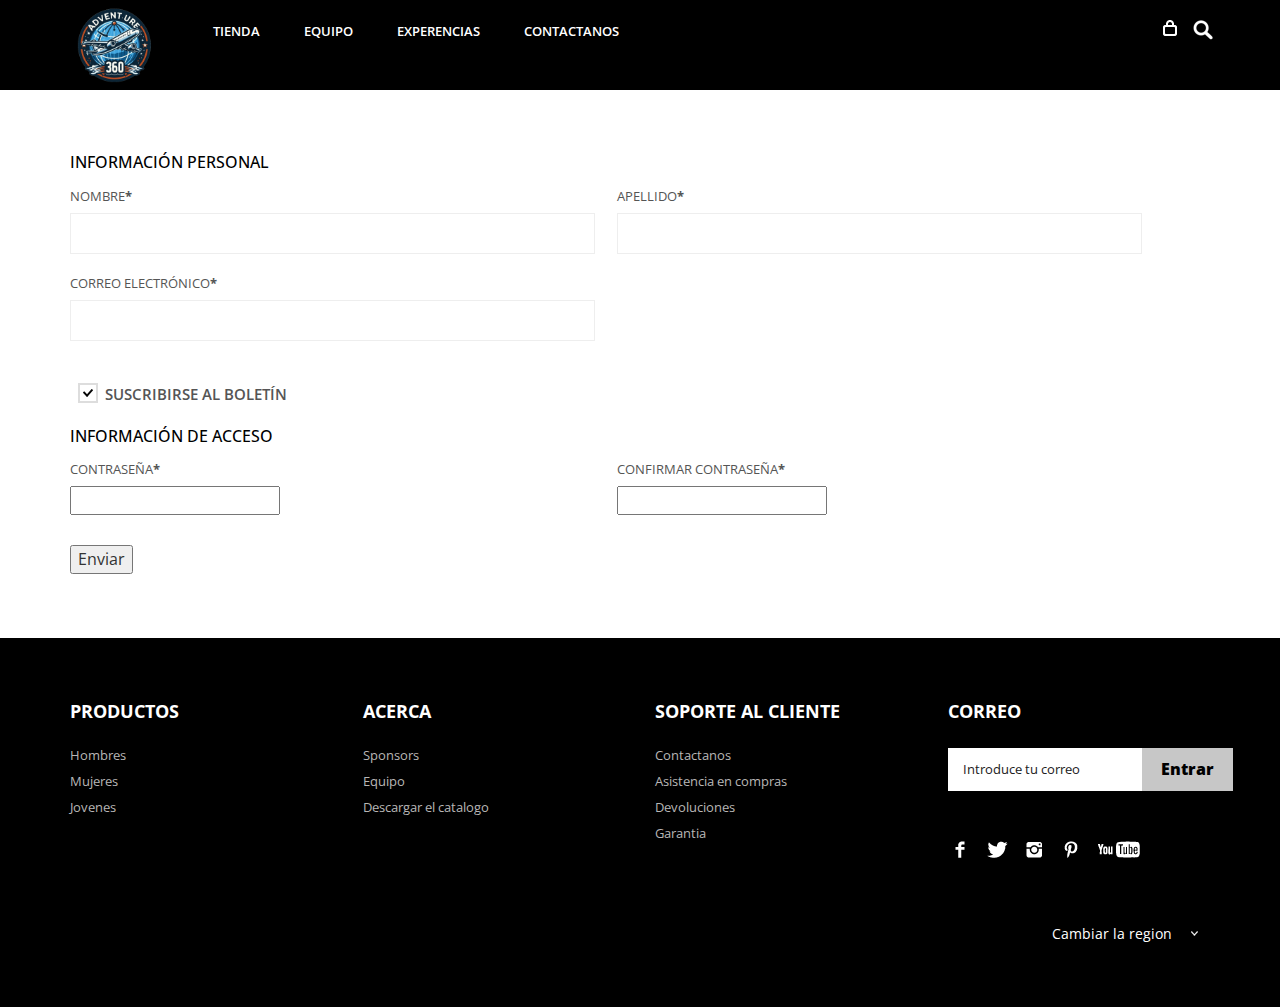
<file: register.html>
<!--A Design by W3layouts
Author: W3layout
Author URL: http://w3layouts.com
License: Creative Commons Attribution 3.0 Unported
License URL: http://creativecommons.org/licenses/by/3.0/
-->
<!DOCTYPE HTML>
<html>
<head>
	<title>Aventura 360</title>
<link href="css/bootstrap.css" rel='stylesheet' type='text/css' />
<link href="css/style.css" rel='stylesheet' type='text/css' />
<meta name="viewport" content="width=device-width, initial-scale=1, maximum-scale=1">
<meta http-equiv="Content-Type" content="text/html; charset=utf-8" />
<link href='http://fonts.googleapis.com/css?family=Open+Sans:400,300,600,700,800' rel='stylesheet' type='text/css'>
<script type="application/x-javascript"> addEventListener("load", function() { setTimeout(hideURLbar, 0); }, false); function hideURLbar(){ window.scrollTo(0,1); } </script>
<script src="js/jquery.min.js"></script>
<script type="text/javascript">
        $(document).ready(function() {
            $(".dropdown img.flag").addClass("flagvisibility");

            $(".dropdown dt a").click(function() {
                $(".dropdown dd ul").toggle();
            });
                        
            $(".dropdown dd ul li a").click(function() {
                var text = $(this).html();
                $(".dropdown dt a span").html(text);
                $(".dropdown dd ul").hide();
                $("#result").html("Selected value is: " + getSelectedValue("sample"));
            });
                        
            function getSelectedValue(id) {
                return $("#" + id).find("dt a span.value").html();
            }

            $(document).bind('click', function(e) {
                var $clicked = $(e.target);
                if (! $clicked.parents().hasClass("dropdown"))
                    $(".dropdown dd ul").hide();
            });


            $("#flagSwitcher").click(function() {
                $(".dropdown img.flag").toggleClass("flagvisibility");
            });
        });
     </script>
 </head>
<body>
	<div class="header">
		<div class="container">
			<div class="row">
			  <div class="col-md-12">
				 <div class="header-left">
					<div class="logo">
						<a href="index.html"><img src="images/logo1.png" alt="" width="90px" /></a>
					 </div>
					 <div class="menu">
						  <a class="toggleMenu" href="#"><img src="images/nav.png" alt="" /></a>
						    <ul class="nav" id="nav">
						    	<li><a href="shop.html">Tienda</a></li>
						    	<li><a href="team.html">Equipo</a></li>
						    	<li ><a href="experiance.html">Experencias</a></li>
								<li ><a href="contact.html">Contactanos</a></li>								
								<div class="clear"></div>
							</ul>
							<script type="text/javascript" src="js/responsive-nav.js"></script>
				    </div>							
	    		    <div class="clear"></div>
	    	    </div>
	            <div class="header_right">
	    		  <!-- start search-->
				   <div class="search-box">
							<div id="sb-search" class="sb-search">
								<form>
									<input class="sb-search-input" placeholder="Enter your search term..." type="search" name="search" id="search">
									<input class="sb-search-submit" type="submit" value="">
									<span class="sb-icon-search"> </span>
								</form>
							</div>
						</div>
						<!----search-scripts---->
						<script src="js/classie.js"></script>
						<script src="js/uisearch.js"></script>
						<script>
							new UISearch( document.getElementById( 'sb-search' ) );
						</script>
				     <ul class="icon1 sub-icon1 profile_img">
					 <li><a class="active-icon c1" href="#"> </a>
						<ul class="sub-icon1 list">
						  <div class="product_control_buttons">
						  	<a href="#"><img src="images/edit.png" alt=""/></a>
						  		<a href="#"><img src="images/close_edit.png" alt=""/></a>
						  </div>
						   <div class="clear"></div>
						  <li class="list_img"><img src="images/1.jpg" alt=""/></li>
						  <li class="list_desc"><h4><a href="#">velit esse molestie</a></h4><span class="actual">1 x
                          $12.00</span></li>
						  <div class="login_buttons">
							 <div class="check_button"><a href="checkout.html">Check out</a></div>
							 <div class="login_button"><a href="login.html">Login</a></div>
							 <div class="clear"></div>
						  </div>
						  <div class="clear"></div>
						</ul>
					 </li>
				   </ul>
		        <div class="clear"></div>
	       </div>
	      </div>
		 </div>
	    </div>
	  </div>
     <div class="main">
		<div class="shop_top">
			<div class="container">
				<form> 
					<div class="register-top-grid">
						<h3>INFORMACIÓN PERSONAL</h3>
						<div>
							<span>Nombre<label>*</label></span>
							<input type="text"> 
						</div>
						<div>
							<span>Apellido<label>*</label></span>
							<input type="text"> 
						</div>
						<div>
							<span>Correo Electrónico<label>*</label></span>
							<input type="text"> 
						</div>
						<div class="clear"> </div>
						<a class="news-letter" href="#">
							<label class="checkbox"><input type="checkbox" name="checkbox" checked=""><i> </i>Suscribirse al boletín</label>
						</a>
						<div class="clear"> </div>
					</div>
					<div class="clear"> </div>
					<div class="register-bottom-grid">
						<h3>INFORMACIÓN DE ACCESO</h3>
						<div>
							<span>Contraseña<label>*</label></span>
							<input type="password">
						</div>
						<div>
							<span>Confirmar Contraseña<label>*</label></span>
							<input type="password">
						</div>
						<div class="clear"> </div>
					</div>
					<div class="clear"> </div>
					<input type="submit" value="Enviar">
				</form>
			</div>
		</div>
		
	  <div class="footer">
		<div class="container">
			<div class="row">
				<div class="col-md-3">
					<ul class="footer_box">
						<h4>Productos</h4>
						<li><a href="#">Hombres</a></li>
						<li><a href="#">Mujeres</a></li>
						<li><a href="#">Jovenes</a></li>
					</ul>
				</div>
				<div class="col-md-3">
					<ul class="footer_box">
						<h4>Acerca</h4>
						<li><a href="#"></a></li>
						<li><a href="#">Sponsors</a></li>
						<li><a href="#">Equipo</a></li>
						<li><a href="#">Descargar el catalogo</a></li>
					</ul>
				</div>
				<div class="col-md-3">
					<ul class="footer_box">
						<h4>Soporte al cliente</h4>
						<li><a href="#">Contactanos</a></li>
						<li><a href="#">Asistencia en compras</a></li>
						<li><a href="#">Devoluciones</a></li>
						<li><a href="#">Garantia</a></li>
						
					</ul>
				</div>
				<div class="col-md-3">
					<ul class="footer_box">
						<h4>Correo</h4>
						<div class="footer_search">
						   <form>
							<input type="text" value="Introduce tu correo" onfocus="this.value = '';" onblur="if (this.value == '') {this.value = 'Enter your email';}">
							<input type="submit" value="Entrar">
						   </form>
						</div>
						<ul class="social">	
						  <li class="facebook"><a href="#"><span> </span></a></li>
						  <li class="twitter"><a href="#"><span> </span></a></li>
						  <li class="instagram"><a href="#"><span> </span></a></li>	
						  <li class="pinterest"><a href="#"><span> </span></a></li>	
						  <li class="youtube"><a href="#"><span> </span></a></li>										  				
						</ul>
						   
					</ul>
				</div>
			</div>
			<div class="row footer_bottom">
				<div class="copy">
				   
				</div>
				<dl id="sample" class="dropdown">
					<dt><a><span>Cambiar la region</span></a></dt>
					<dd>
						<ul>
							<li><a >Peru<span class="value">AS</span></a></li>
							<li><a >Guatemala<span class="value">SL</span></a></li>
							<li><a >El salvador<span class="value">NZ</span></a></li>
							<li><a >España<span class="value">Pk</span></a></li>
							<li><a >Brasil<span class="value">UK</span></a></li>
							<li><a >Mexico<span class="value">US</span></a></li>
						</ul>
					 </dd>
					 </dl>
			   </div>
		</div>
	</div>
</body>	
</html>
</file>
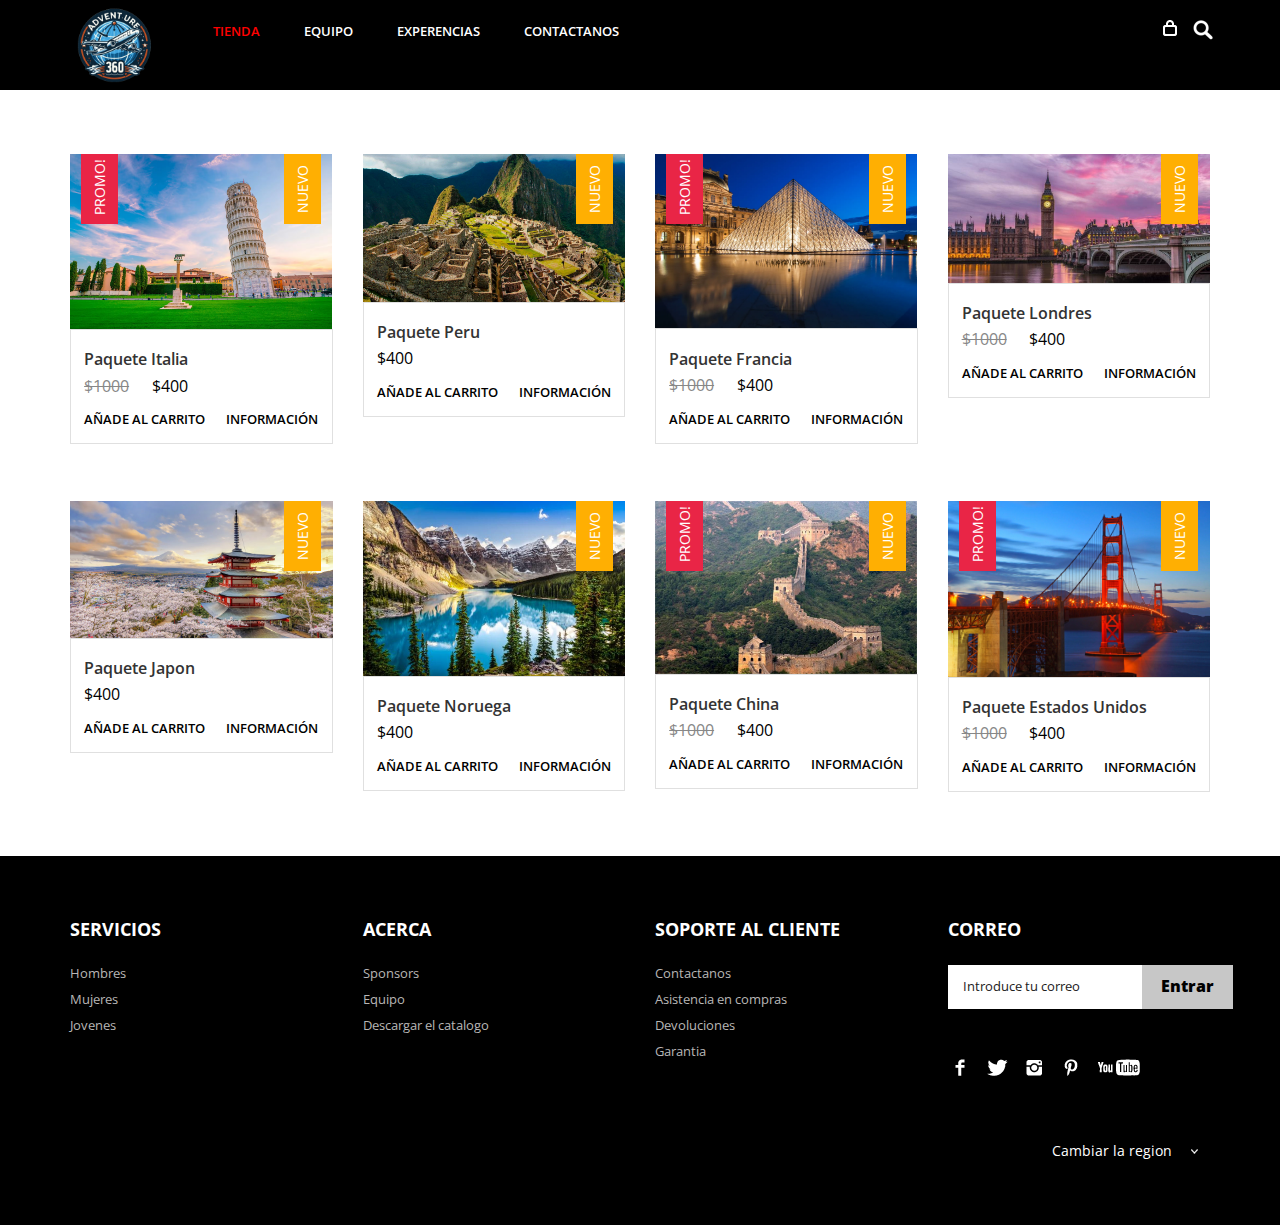
<file: shop.html>
<!--A Design by W3layouts
Author: W3layout
Author URL: http://w3layouts.com
License: Creative Commons Attribution 3.0 Unported
License URL: http://creativecommons.org/licenses/by/3.0/
-->
<!DOCTYPE HTML>
<html>
<head>
	<title>Aventura 360</title>
<link href="css/bootstrap.css" rel='stylesheet' type='text/css' />
<link href="css/style.css" rel='stylesheet' type='text/css' />
<meta name="viewport" content="width=device-width, initial-scale=1, maximum-scale=1">
<meta http-equiv="Content-Type" content="text/html; charset=utf-8" />
<link href='http://fonts.googleapis.com/css?family=Open+Sans:400,300,600,700,800' rel='stylesheet' type='text/css'>
<script type="application/x-javascript"> addEventListener("load", function() { setTimeout(hideURLbar, 0); }, false); function hideURLbar(){ window.scrollTo(0,1); } </script>
<script src="js/jquery.min.js"></script>
<script type="text/javascript">
        $(document).ready(function() {
            $(".dropdown img.flag").addClass("flagvisibility");

            $(".dropdown dt a").click(function() {
                $(".dropdown dd ul").toggle();
            });
                        
            $(".dropdown dd ul li a").click(function() {
                var text = $(this).html();
                $(".dropdown dt a span").html(text);
                $(".dropdown dd ul").hide();
                $("#result").html("Selected value is: " + getSelectedValue("sample"));
            });
                        
            function getSelectedValue(id) {
                return $("#" + id).find("dt a span.value").html();
            }

            $(document).bind('click', function(e) {
                var $clicked = $(e.target);
                if (! $clicked.parents().hasClass("dropdown"))
                    $(".dropdown dd ul").hide();
            });


            $("#flagSwitcher").click(function() {
                $(".dropdown img.flag").toggleClass("flagvisibility");
            });
        });
     </script>
</head>
<body>
	<div class="header">
		<div class="container">
			<div class="row">
			  <div class="col-md-12">
				 <div class="header-left">
					<div class="logo">
						<a href="index.html"><img src="images/logo1.png" alt="" width="90px" /></a>
					 </div>
					 <div class="menu">
						  <a class="toggleMenu" href="#"><img src="images/nav.png" alt="" /></a>
						    <ul class="nav" id="nav">
						    	<li class="current"> <a  href="shop.html">Tienda</a></li>
						    	<li><a href="team.html">Equipo</a></li>
						    	<li ><a href="experiance.html">Experencias</a></li>
								<li ><a href="contact.html">Contactanos</a></li>								
								<div class="clear"></div>
							</ul>
							<script type="text/javascript" src="js/responsive-nav.js"></script>
				    </div>						
	    		    <div class="clear"></div>
	    	    </div>
	            <div class="header_right">
	    		  <!-- start search-->
				  <div class="search-box">
							<div id="sb-search" class="sb-search">
								<form>
									<input class="sb-search-input" placeholder="Enter your search term..." type="search" name="search" id="search">
									<input class="sb-search-submit" type="submit" value="">
									<span class="sb-icon-search"> </span>
								</form>
							</div>
						</div>
						<!----search-scripts---->
						<script src="js/classie.js"></script>
						<script src="js/uisearch.js"></script>
						<script>
							new UISearch( document.getElementById( 'sb-search' ) );
						</script>
				    <ul class="icon1 sub-icon1 profile_img">
					 <li><a class="active-icon c1" href="#"> </a>
						<ul class="sub-icon1 list">
						  <div class="product_control_buttons">
						  	<a href="#"><img src="images/edit.png" alt=""/></a>
						  		<a href="#"><img src="images/close_edit.png" alt=""/></a>
						  </div>
						   <div class="clear"></div>
						  <li class="list_img"><img src="images/1.jpg" alt=""/></li>
						  <li class="list_desc"><h4><a href="#">velit esse molestie</a></h4><span class="actual">1 x
                          $400</span></li>
						  <div class="login_buttons">
							 <div class="check_button"><a href="checkout.html">Check out</a></div>
							 <div class="login_button"><a href="login.html">Login</a></div>
							 <div class="clear"></div>
						  </div>
						  <div class="clear"></div>
						</ul>
					 </li>
				   </ul>
		        <div class="clear"></div>
	       </div>
	      </div>
		 </div>
	    </div>
	  </div>
     <div class="main">
      <div class="shop_top">
		<div class="container">
			<div class="row shop_box-top">
				<div class="col-md-3 shop_box"><a href="single.html">
					<img src="images/pizza.jpg" class="img-responsive" alt=""/>
					<span class="new-box">
						<span class="new-label">Nuevo</span>
					</span>
					<span class="sale-box">
						<span class="sale-label">Promo!</span>
					</span>
					<div class="shop_desc">
						<h3><a href="#">Paquete Italia</a></h3>
						
						<span class="reducedfrom">$1000</span>
						<span class="actual">$400</span><br>
						<ul class="buttons">
							<li class="cart"><a href="#">Añade al carrito</a></li>
							<li class="shop_btn"><a href="#">Información</a></li>
							<div class="clear"> </div>
					    </ul>
				    </div>
				</a></div>
				<div class="col-md-3 shop_box"><a href="single.html">
					<img src="images/peru.jpg" class="img-responsive" alt=""/>
					<span class="new-box">
						<span class="new-label">Nuevo</span>
					</span>
					<div class="shop_desc">
						<h3><a href="#">Paquete Peru</a></h3>
						
						<span class="actual">$400</span><br>
						<ul class="buttons">
							<li class="cart"><a href="#">Añade al carrito</a></li>
							<li class="shop_btn"><a href="#">Información</a></li>
							<div class="clear"> </div>
					    </ul>
				    </div>
				</a></div>
				<div class="col-md-3 shop_box"><a href="single.html">
					<img src="images/cosadecrista.jpg" class="img-responsive" alt=""/>
					<span class="new-box">
						<span class="new-label">Nuevo</span>
					</span>
					<span class="sale-box">
						<span class="sale-label">Promo!</span>
					</span>
					<div class="shop_desc">
						<h3><a href="#">Paquete Francia</a></h3>
						
						<span class="reducedfrom">$1000</span>
						<span class="actual">$400</span><br>
						<ul class="buttons">
							<li class="cart"><a href="#">Añade al carrito</a></li>
							<li class="shop_btn"><a href="#">Información</a></li>
							<div class="clear"> </div>
					    </ul>
				    </div>
				</a></div>
				<div class="col-md-3 shop_box"><a href="single.html">
					<img src="images/jacktheripper.jpg" class="img-responsive" alt=""/>
					<span class="new-box">
						<span class="new-label">Nuevo</span>
					</span>
					<div class="shop_desc">
						<h3><a href="#">Paquete Londres</a></h3>
						
						<span class="reducedfrom">$1000</span>
						<span class="actual">$400</span><br>
						<ul class="buttons">
							<li class="cart"><a href="#">Añade al carrito</a></li>
							<li class="shop_btn"><a href="#">Información</a></li>
							<div class="clear"> </div>
					    </ul>
				    </div>
				</a></div>
			</div>
			<div class="row">
				<div class="col-md-3 shop_box"><a href="single.html">
					<img src="images/japon.jpg" class="img-responsive" alt=""/>
					<span class="new-box">
						<span class="new-label">Nuevo</span>
					</span>
					<div class="shop_desc">
						<h3><a href="#">Paquete Japon</a></h3>
						
						<span class="actual">$400</span><br>
						<ul class="buttons">
							<li class="cart"><a href="#">Añade al carrito</a></li>
							<li class="shop_btn"><a href="#">Información</a></li>
							<div class="clear"> </div>
					    </ul>
				    </div>
				</a></div>
				<div class="col-md-3 shop_box"><a href="single.html">
					<img src="images/noruega.jpg" class="img-responsive" alt=""/>
					<span class="new-box">
						<span class="new-label">Nuevo</span>
					</span>
					
					<div class="shop_desc">
						<h3><a href="#">Paquete Noruega</a></h3>
						
						<span class="actual">$400</span><br>
						<ul class="buttons">
							<li class="cart"><a href="#">Añade al carrito</a></li>
							<li class="shop_btn"><a href="#">Información</a></li>
							<div class="clear"> </div>
					    </ul>
				    </div>
				</a></div>
				<div class="col-md-3 shop_box"><a href="single.html">
					<img src="images/chaina2.png" class="img-responsive" alt=""/>
					<span class="new-box">
						<span class="new-label">Nuevo</span>
					</span>
					<span class="sale-box">
						<span class="sale-label">Promo!</span>
					</span>
					<div class="shop_desc">
						<h3><a href="#">Paquete China</a></h3>
						
						<span class="reducedfrom">$1000</span>
						<span class="actual">$400</span><br>
						<ul class="buttons">
							<li class="cart"><a href="#">Añade al carrito</a></li>
							<li class="shop_btn"><a href="#">Información</a></li>
							<div class="clear"> </div>
					    </ul>
				    </div>
				</a></div>
				<div class="col-md-3 shop_box"><a href="single.html">
					<img src="images/sanfrancisco.jpg" class="img-responsive" alt=""/>
					<span class="new-box">
						<span class="new-label">Nuevo</span>
					</span>
					<span class="sale-box">
						<span class="sale-label">Promo!</span>
					</span>
					<div class="shop_desc">
						<h3><a href="#">Paquete Estados Unidos</a></h3>
						
						<span class="reducedfrom">$1000</span>
						<span class="actual">$400</span><br>
						<ul class="buttons">
							<li class="cart"><a href="#">Añade al carrito</a></li>
							<li class="shop_btn"><a href="#">Información</a></li>
							<div class="clear"> </div>
					    </ul>
				    </div>
				</a></div>
			</div>
		 </div>
	   </div>
	  </div>
	  <div class="footer">
		<div class="container">
			<div class="row">
				<div class="col-md-3">
					<ul class="footer_box">
						<h4>Servicios</h4>
						<li><a href="#">Hombres</a></li>
						<li><a href="#">Mujeres</a></li>
						<li><a href="#">Jovenes</a></li>
					</ul>
				</div>
				<div class="col-md-3">
					<ul class="footer_box">
						<h4>Acerca</h4>
						<li><a href="#"></a></li>
						<li><a href="#">Sponsors</a></li>
						<li><a href="#">Equipo</a></li>
						<li><a href="#">Descargar el catalogo</a></li>
					</ul>
				</div>
				<div class="col-md-3">
					<ul class="footer_box">
						<h4>Soporte al cliente</h4>
						<li><a href="#">Contactanos</a></li>
						<li><a href="#">Asistencia en compras</a></li>
						<li><a href="#">Devoluciones</a></li>
						<li><a href="#">Garantia</a></li>
						
					</ul>
				</div>
				<div class="col-md-3">
					<ul class="footer_box">
						<h4>Correo</h4>
						<div class="footer_search">
						   <form>
							<input type="text" value="Introduce tu correo" onfocus="this.value = '';" onblur="if (this.value == '') {this.value = 'Enter your email';}">
							<input type="submit" value="Entrar">
						   </form>
						</div>
						<ul class="social">	
							<li class="facebook"><a href="https://www.facebook.com/profile.php?id=100043146593667"><span> </span></a></li>
							<li class="twitter"><a href="https://www.facebook.com/profile.php?id=100043146593667"><span> </span></a></li>
							<li class="instagram"><a href="https://www.facebook.com/profile.php?id=100043146593667"><span> </span></a></li>	
							<li class="pinterest"><a href="#"><span> </span></a></li>	
							<li class="youtube"><a href="#"><span> </span></a></li>										  				
						  </ul>
						   
					</ul>
				</div>
			</div>
			<div class="row footer_bottom">
				<div class="copy">
				   
				</div>
				<dl id="sample" class="dropdown">
					<dt><a><span>Cambiar la region</span></a></dt>
					<dd>
						<ul>
							<li><a >Peru<span class="value">AS</span></a></li>
							<li><a >Guatemala<span class="value">SL</span></a></li>
							<li><a >El salvador<span class="value">NZ</span></a></li>
							<li><a >España<span class="value">Pk</span></a></li>
							<li><a >Brasil<span class="value">UK</span></a></li>
							<li><a >Mexico<span class="value">US</span></a></li>
						</ul>
					 </dd>
					 </dl>
			   </div>
		</div>
	</div>
</body>	
</html>
</file>
<file: css/style.css>
.clear{clear: both;}
h4, h5, h6,
h1, h2, h3 {margin-top: 0;}
ul, ol {margin: 0;}
p {margin: 0;}
html, body{
	font-family: 'Open Sans', sans-serif;
	background:#fff;
	font-size: 100%;
}
body a{
 	transition: 0.5s all;
	-webkit-transition: 0.5s all;
	-moz-transition: 0.5s all;
	-o-transition: 0.5s all;
}
.header{
	background:#000;
	/* padding: 1.5% 0; */
}
.header-left{
	float:left;
	width: 59%;
}
.logo{
	float:left;
	margin-right: 2%;
	
}
.menu{
	 float:left;
	 margin: 17px 0 0;
}
  .menu li{
	display:inline-block;
 }
 .menu li:first-child{
   	margin-left:0;
 }
 .menu li a{
  	 display: block;
	font-size: 0.8125em;
	text-transform: uppercase;
	padding: 5px 20px;
	color: #FFF;
	-webkit-transition: all 0.3s ease;
	-moz-transition: all 0.3s ease;
	-o-transition: all 0.3s ease;
	transition: all 0.3s ease;
	font-weight: 600;
 }
 .menu li a:hover ,.menu li.active a{
	 background:#fff;
	 color:#000;
 } 
 #nav .current a {
	 color:red;
}
.toggleMenu {
    display:  none;
  	padding:4px 5px 0px 5px;
}
.nav:before,
.nav:after {
    content: " "; 
    display: table; 
}
.nav:after {
    clear: both;
}
.nav ul {
    list-style: none;
}
@media screen and (max-width:800px) {
	.active {
        display: block;
    }
    .menu li a{
    	text-align:left;
    	border-radius:0;
    	-webkit-border-radius:0;
    	-moz-border-radius:0;
    	-o-border-radius:0;
    }
    .nav {
	    list-style: none;
		width: 95%;
		position: absolute;
		right: 20px;
		background: #222;
		top: 72px;
		z-index: 111;
    }
    .nav:after {
		content: '';
		position: absolute;
		right:18px;
		top: -9px;
		border-left:10px solid rgba(0, 0, 0, 0);
		border-right:10px solid rgba(0, 0, 0, 0);
		border-bottom:10px solid #333;
	}
    .menu li a span.messages{
    	text-align:center;
    	top:15px;
    }
    .nav li ul{
    	width:100%;   	
    }
    .menu ul{
    	margin:0;
    }
    .nav > li.hover > ul {
        width:100%;
    }
    .nav > li {
        float: none;
        display:block;
    }
    .nav ul {
        display: block;
        width: 100%;
    }
   .nav > li.hover > ul , .nav li li.hover ul {
        position: static;
    }
    .nav li a{
    	border-top:1px solid #333;
    }
     .nav li:first-child a{
     	border-top:none;
     }
 }
.header_right{
	float:right;
	width:6%;
	margin-top: 16px;
}
.sb-search {
	position: absolute;
	top:7px;
	right:0px;
	width: 0%;
	min-width: 45px;
	height: 45px;
	float: right;
	overflow: hidden;
	-webkit-transition: width 0.3s;
	-moz-transition: width 0.3s;
	transition: width 0.3s;
	-webkit-backface-visibility: hidden;
}
.sb-search-input {
	position: absolute;
	top: 0;
	left: 0px;
	border: none;
	outline: none;
	background:#333;
	width: 100%;
	height:45px;
	margin: 0;
	z-index: 10;
	padding: 5px 20px;
	font-family: 'Open Sans', sans-serif;
	font-size: 13px;
	color: #ffffff;
}
.sb-search-input::-webkit-input-placeholder {
	color: #ffffff;
}
.sb-search-input:-moz-placeholder {
	color: #ffffff;
}
.sb-search-input::-moz-placeholder {
	color: #efb480;
}
.sb-search-input:-ms-input-placeholder {
	color: #ffffff;
}
.sb-icon-search,.sb-search-submit  {
	width: 45px;
	height: 45px;
	display: block;
	position: absolute;
	right: 0;
	top: 0;
	padding: 0;
	margin: 0;
	line-height: 45px;
	text-align: center;
	cursor: pointer;
}
.sb-search-submit {
	background: #333 url('../images/img-sprite.png') no-repeat 0px 1px;
	-ms-filter: "progid:DXImageTransform.Microsoft.Alpha(Opacity=0)"; /* IE 8 */
    filter: alpha(opacity=0); /* IE 5-7 */
   
	color: transparent;
	border: none;
	outline: none;
	z-index: -1;
	-webkit-appearance: none;
}
.sb-icon-search {
	color: #FFF;
background: #000 url('../images/img-sprite.png') no-repeat 0px 1px;
z-index: 90;
}
/* Open state */
.sb-search.sb-search-open,.no-js .sb-search {
	width:40%;
}
.sb-search.sb-search-open .sb-icon-search,.no-js .sb-search .sb-icon-search {
	background: #c0c0c0 url('../images/img-sprite.png') no-repeat 0px 1px;
	color: #fff;
	z-index: 11;
}
.sb-search.sb-search-open .sb-search-submit,.no-js .sb-search .sb-search-submit {
	z-index: 90;
}
/* start icon styles */
.icon1:before,.icon1:after {
	content: "";
	display: table;
}
.icon1:after {
	clear: both;
}
ul.icon1 {
	float: left;
	zoom: 1;
	list-style: none;
	padding: 0;
	margin-left:25%;
}
.icon1 li {
	float: left;
	position: relative;
}
.icon1 li:last-child{
	border-right:none;
}
.icon1 li:hover > a {
	color: #fafafa;
}
*html .icon1 li a:hover { /* IE6 only */
	color: #fafafa;
}
.icon1 ul {
	width:300px;
	margin: 20px 0 0 0;
	_margin: 0;
	opacity: 0;
	visibility: hidden;
	position: absolute;
	top:67px;
	z-index: 1;
	right: -140px;
	background: #ffffff;
	-webkit-transition: all .2s ease-in-out;
	-moz-transition: all .2s ease-in-out;
	-ms-transition: all .2s ease-in-out;
	-o-transition: all .2s ease-in-out;
	transition: all .2s ease-in-out;
	box-shadow: 0 0 10px #AAA;
	-webkit-box-shadow: 0 0 10px #AAA;
	-moz-box-shadow: 0 0 10px #AAA;
	-o-box-shadow: 0 0 10px #AAA;
}
.icon1 li:hover > ul {
	opacity: 1;
	visibility: visible;
	margin: 0;
	z-index: 9999;
}
.icon1 ul ul {
	top: 6px;
	left: 158px;
	margin: 0 0 0 20px;
}
.icon1 ul li {
	/*--float: none;--*/
	display: block;
	border: 0;
}
.icon1 ul li:first-child{
	border-top:none;
}
.icon1 ul li:first-child a{
	border-top-left-radius: 5px;
	-webkit-border-top-left-radius: 5px;
	-moz-border-top-left-radius: 5px;
	-o-border-top-left-radius: 5px;
}
.icon1 ul li:last-child {   
	-moz-box-shadow: none;
	-webkit-box-shadow: none;
	box-shadow: none;    
}
.icon1 ul a {    
	_height: 10px; /*IE6 only*/
	white-space: nowrap;
	float: none;
	text-transform: none;
}
.active-icon{
	display: block;
}
.icon1 ul li:first-child > a:after {
	content: '';
	position: absolute;
	left: 45%;
	top: -30px;
	border-left: 10px solid transparent;
	border-right:10px solid transparent;
	border-bottom:10px solid #f0f0f0;
}
.icon1 ul ul li:first-child a:after {
	left: -100px;
	top: 0%;
	margin-top: -6px;
	border-left: 0;	
	border-bottom:20px solid transparent;
	border-top: 20px solid transparent;
	border-right:20px solid #323757;
}
/* Mobile */
.icon1-trigger {
	display: none;
}
.sub-icon1 img{
	border:none;
	display:inline-block;
	vertical-align:middle;
}
li.list_img{
	float:left;
	width:26%;
}
.login_buttons{
	margin-top:23%;
}
li.list_desc{
	float:left;
	width:50%;
}
li.list_desc h4 a{
	color:#000;
	font-size:0.85em;
	text-decoration:none;
	font-weight:600;
}
li.list_desc h4 a:hover{
	color:red;
}
.c1{
	background: url(../images/img-sprite.png) no-repeat -66px -8px;
	width: 22px;
	height: 24px;
	display: inline-block;
	vertical-align: middle;
}
.icon1 .profile_img {
	margin-top: 3px;
}
.sub-icon1 ul li h3{
	text-align: center;
	font-size: 18px;
	color: #555;
	text-transform: uppercase;
	margin-bottom: 4%;
}
.sub-icon1 ul li p{
	text-align:center;
	font-size: 0.8125em;
	color: #555;
	line-height: 1.5em;
	margin:2% 0;
}
.sub-icon1.list{
	padding:20px;
}
.sub-icon1 ul li p a{
	color: #00405d;
}
.sub-icon1 ul li p a:hover{
	color: #555555;
	text-decoration:underline;
}
.product_control_buttons{
	float:right;
}
.product_control_buttons a:hover{
	opacity:0.5;
}
.button{
	text-align: center;
}
.button a{
	color:#fff;
	font-size:0.85em;
	text-transform:uppercase;
	font-weight:800;
	text-decoration:none;
	margin-left:45%;
	border: none;
	cursor: pointer;
	padding:15px 30px;
	display: inline-block;
	outline: none;
	-webkit-transition: all 0.3s;
	-moz-transition: all 0.3s;
	transition: all 0.3s;
	background: #000;
}
.button a:hover{
	background:#222;
}
.login_button{
	float:right;
}
.login_button a{
	color:#fff;
	font-size:0.85em;
	text-transform:uppercase;
	font-weight:600;
	text-decoration:none;
    border: none;
	cursor: pointer;
	padding:8px 15px; 
	display: inline-block;
	outline: none;
	-webkit-transition: all 0.3s;
	-moz-transition: all 0.3s;
	transition: all 0.3s;
	background: #000;
	margin:10px 0 0;
}
.login_button a:hover{
	background:#555;
}
.check_button{
	float:left;
}
.check_button a{
	color:#fff;
	font-size:0.85em;
	text-transform:uppercase;
	font-weight:600;
	text-decoration:none;
    border: none;
	cursor: pointer;
	padding:8px 15px; 
	display: inline-block;
	outline: none;
	-webkit-transition: all 0.3s;
	-moz-transition: all 0.3s;
	transition: all 0.3s;
	background: #000;
	margin:10px 0 0;
}
.check_button a:hover{
	background:#555;
}
/*--main--*/
.content-top{
	padding:10% 0;
}
.content-top h2{
	color: #000;
	font-size:3em;
	font-weight: 800;
	text-align: center;
	text-transform: uppercase;
	margin-bottom: 1.5%;
}
.content-top p{
	color: #000;
	font-size: 0.95em;
	text-transform: uppercase;
	text-align: center;
	font-weight: 600;
	margin-bottom:1%;
}
.content-top h3{
	color:#000;
	font-size:1.5em;
	text-transform:uppercase;
	font-weight:700;
	text-align:center;
	margin:2% 0 0 0;
}
#flexiselDemo1, #flexiselDemo2, #flexiselDemo3 {
	display: none;
}
.nbs-flexisel-container {
	position: relative;
	max-width: 100%;
}
.nbs-flexisel-ul {
	position: relative;
	width: 9999px;
	margin: 0px;
	padding: 0px;
	list-style-type: none;
	text-align: center;
}
.nbs-flexisel-inner {
	overflow: hidden;
	margin: 0 auto;
}
.nbs-flexisel-item {
	float: left;
	margin: 0px;
	padding: 0px;
	cursor: pointer;
	position: relative;
	line-height: 0px;
}
.nbs-flexisel-item > img {
	width:100%;
	cursor: pointer;
	positon: relative;
	margin-top: 10px;
	margin-bottom: 10px;
	max-width:210px;
	max-height:417px;
}
/*** Navigation ***/
.nbs-flexisel-nav-left, .nbs-flexisel-nav-right {
	width:140px;
	height: 245px;
	position: absolute;
	cursor: pointer;
	z-index: 100;
}
.nbs-flexisel-nav-left {
	left: 205px;
	background: url(../images/img-sprite.png) no-repeat -110px 1px;
}
.nbs-flexisel-nav-right {
	right:205px;
	background: url(../images/img-sprite.png) no-repeat -254px 1px;
}
.content-bottom{
	width:100%;
	background: url(../images/torre-eiffel.jpg)no-repeat center top;
	-webkit-background-size: cover;
	-moz-background-size: cover;
	-o-background-size: cover;
	background-size: cover;
	background-position: center;
	background-size: 100% 100%;
	height:100%;
	padding:15% 0;
}
.content_bottom-text h3{
	color: #FFF;
	font-size: 3em;
	font-weight: 800;
	text-transform: uppercase;
	line-height: 1.2em;
	margin: 2% 0 10%;
}
p.m_1{
	color: #FFF;
	font-size: 0.85em;
	line-height: 2.2em;
	margin-bottom:6%;
}
p.m_2{
	color: #FFF;
	font-size: 0.85em;
	line-height: 2.2em;
}
.features{
	padding:8% 0;
}
h3.m_3{
	color: #000;
	font-size: 3em;
	font-weight: 800;
	text-align: center;
	text-transform: uppercase;
	margin-bottom:2%;
}
.close_but{
	text-align:center;
	margin-bottom:6%;
	padding: 0%;
}
i.close1{
	width:46px;
	height:42px;
	padding: 0%;
	background:url(../images/img-sprite.png)-196px -269px;
	display:inline-block;
}
.view {
   overflow: hidden;
   position: relative;
   text-align: center;
   cursor: default;
}
.view .mask,.view .content {
   width:263px;
   height:200px;
   position: absolute;
   overflow: hidden;
   top: 0;
   left: 0;
}
.view img {
   display: block;
   position: relative;
}
.view h2 {
   text-transform: uppercase;
   color: #fff;
   text-align: center;
   position: relative;
   font-size: 17px;
   padding: 10px;
   background: rgba(0, 0, 0, 0.8);
   margin: 20px 0 0 0;
}
.view p {
   font-style: italic;
   font-size: 12px;
   position: relative;
   color: #fff;
   padding: 10px;
   text-align: center;
}
.view a.info {
   display: inline-block;
   text-decoration: none;
   padding: 7px 14px;
   background: #000;
   color: #fff;
   text-transform: uppercase;
   -webkit-box-shadow: 0 0 1px #000;
   -moz-box-shadow: 0 0 1px #000;
   box-shadow: 0 0 1px #000;
}
.view a.info: hover {
   -webkit-box-shadow: 0 0 5px #000;
   -moz-box-shadow: 0 0 5px #000;
   box-shadow: 0 0 5px #000;
}
/* NINTH EXAMPLE*/
.view-ninth .mask-1, .view-ninth .mask-2 {
    background-color: rgba(0, 0, 0, 0.5);
    height: 361px;
    width: 361px;
    background: rgba(119, 0, 36, 0.5);
    -ms-filter: "progid:DXImageTransform.Microsoft.Alpha(Opacity=100)";
    filter: alpha(opacity=100);
    opacity: 1;
    -webkit-transition: all 0.3s ease-in-out 0.6s;
    -moz-transition: all 0.3s ease-in-out 0.6s;
    -o-transition: all 0.3s ease-in-out 0.6s;
    transition: all 0.3s ease-in-out 0.6s;
}
.view-ninth .mask-1 {
    left: auto;
    right: 0;
    -webkit-transform: rotate(56.5deg) translateX(-180px);
    -moz-transform: rotate(56.5deg) translateX(-180px);
    -o-transform: rotate(56.5deg) translateX(-180px);
    -ms-transform: rotate(56.5deg) translateX(-180px);
    transform: rotate(56.5deg) translateX(-180px);
    -webkit-transform-origin: 100% 0%;
    -moz-transform-origin: 100% 0%;
    -o-transform-origin: 100% 0%;
    -ms-transform-origin: 100% 0%;
    transform-origin: 100% 0%;
}
.view-ninth .mask-2 {
    top: auto;
    bottom: 0;
    -webkit-transform: rotate(56.5deg) translateX(180px);
    -moz-transform: rotate(56.5deg) translateX(180px);
    -o-transform: rotate(56.5deg) translateX(180px);
    -ms-transform: rotate(56.5deg) translateX(180px);
    transform: rotate(56.5deg) translateX(180px);
    -webkit-transform-origin: 0% 100%;
    -moz-transform-origin: 0% 100%;
    -o-transform-origin: 0% 100%;
    -ms-transform-origin: 0% 100%;
    transform-origin: 0% 100%;
}
.view-ninth .content {
    background: rgba(0, 0, 0, 0.9);
    height: 0;
    -ms-filter: "progid:DXImageTransform.Microsoft.Alpha(Opacity=50)";
    filter: alpha(opacity=50);
    opacity: 0.5;
    width:263px;
    overflow: hidden;
    -webkit-transform: rotate(-33.5deg) translate(-112px, 166px);
    -moz-transform: rotate(-33.5deg) translate(-112px, 166px);
    -o-transform: rotate(-33.5deg) translate(-112px, 166px);
    -ms-transform: rotate(-33.5deg) translate(-112px, 166px);
    transform: rotate(-33.5deg) translate(-112px, 166px);
    -webkit-transform-origin: 0% 100%;
    -moz-transform-origin: 0% 100%;
    -o-transform-origin: 0% 100%;
    -ms-transform-origin: 0% 100%;
    transform-origin: 0% 100%;
    -webkit-transition: all 0.4s ease-in-out 0.3s;
    -moz-transition: all 0.4s ease-in-out 0.3s;
    -o-transition: all 0.4s ease-in-out 0.3s;
    transition: all 0.4s ease-in-out 0.3s;
}
.view-ninth h2 {
    background: transparent;
    margin-top: 5px;
    border-bottom: 1px solid rgba(255, 255, 255, 0.2);
}
.view-ninth a.info {
    display: none;
}
.view-ninth:hover .content {
    height: 120px;
    width:263px;
    -ms-filter: "progid:DXImageTransform.Microsoft.Alpha(Opacity=90)";
    filter: alpha(opacity=90);
    opacity: 0.9;
    top:22px;
    -webkit-transform: rotate(0deg) translate(0, 0);
    -moz-transform: rotate(0deg) translate(0, 0);
    -o-transform: rotate(0deg) translate(0, 0);
    -ms-transform: rotate(0deg) translate(0, 0);
    transform: rotate(0deg) translate(0, 0);
}
.view-ninth:hover .mask-1, .view-ninth:hover .mask-2 {
    -webkit-transition-delay: 0s;
    -moz-transition-delay: 0s;
    -o-transition-delay: 0s;
    transition-delay: 0s;
}
.view-ninth:hover .mask-1 {
    -webkit-transform: rotate(56.5deg) translateX(1px);
    -moz-transform: rotate(56.5deg) translateX(1px);
    -o-transform: rotate(56.5deg) translateX(1px);
    -ms-transform: rotate(56.5deg) translateX(1px);
    transform: rotate(56.5deg) translateX(1px);
}
.view-ninth:hover .mask-2 {
    -webkit-transform: rotate(56.5deg) translateX(-1px);
    -moz-transform: rotate(56.5deg) translateX(-1px);
    -o-transform: rotate(56.5deg) translateX(-1px);
    -ms-transform: rotate(56.5deg) translateX(-1px);
    transform: rotate(56.5deg) translateX(-1px);
}
h4.m_4{
	margin-top:10%;
}
h4.m_4 a{
	color:#000;
	font-size:1em;
	text-decoration:none;
	font-weight:600;
}
h4.m_4 a:hover{
	color:#444;
}
p.m_5{
	color:#222;
	font-size:0.85em;
}
/*--footer--*/
.footer{
	background:#000;
	padding:5% 0;
}		
ul.footer_box{
	list-style:none;
	padding:0;
}	
ul.footer_box h4{
	color:#fff;
	font-size:1.1em;
	text-transform:uppercase;
	font-weight:700;
	margin-bottom: 8%;
}
ul.footer_box li a{
	color: #B8B6B6;
	font-size: 0.8125em;
	text-decoration:none;
	line-height: 2em;
}
ul.footer_box li a:hover{
	color:#fff;
}
.footer_search {
	margin-top: 10%;
	width:100%;
	position:relative;
}
.footer_search input[type="text"] {
	outline: none;
	padding: 12px 15px;
	outline: none;
	color: #202020;
	background: #FFF;
	border: none;
	width: 74%;
	line-height: 1.5em;
	font-size: 0.8125em;
}
.footer_search  input[type="submit"] {
	background: #C7C7C7;
	padding: 9px 19px;
	border: none;
	cursor: pointer;
	position: absolute;
	line-height: 1.6em;
	font-size: 1em;
	color: #000;
	font-weight: 800;
	outline: none;
	-webkit-transition: all 0.3s;
	-moz-transition: all 0.3s;
	transition: all 0.3s;
}
.footer_search  input[type="submit"]:hover {
	background:#222;
	color:#fff;
}
ul.social{
	list-style:none;
	padding:0;
	margin-top: 17%;
}	
ul.social li:first-child, ol li:first-child {
	margin-top: 0px;
	margin-left: 0;
}
ul.social li{
	display:inline-block;
	margin-right:8px;
}	
ul.social li a span:hover{
	opacity:0.5;
}		
li.facebook a span {
	height: 25px;
	width: 25px;
	display: block;
	background: url(../images/img-sprite.png)no-repeat -256px -276px;
}
li.twitter a span {
	height: 25px;
	width: 25px;
	display: block;
	background: url(../images/img-sprite.png)no-repeat -298px -276px;
}
li.instagram a span {
	height: 25px;
	width: 25px;
	display: block;
	background: url(../images/img-sprite.png)no-repeat -346px -276px;
}
li.pinterest a span {
	height: 25px;
	width: 25px;
	display: block;
	background: url(../images/img-sprite.png)no-repeat -391px -276px;
}	
li.youtube a span {
	height: 25px;
	width: 47px;
	display: block;
	background: url(../images/img-sprite.png)no-repeat -437px -276px;
}	
.dropdown dd, .dropdown dt, .dropdown ul { margin:0px; padding:0px; }
.dropdown dd { position:relative; }
.dropdown a, .dropdown a:visited { color:#fff; text-decoration:none; outline:none;}
.dropdown a:hover { color:#fff;}
.dropdown dt a:hover { color:#fff;}
.dropdown dt a {background:url(../images/arrow.png) no-repeat scroll right center; display:block; padding-right:20px;
}
.dropdown dt a span {cursor: pointer;
	cursor: pointer;
	display: block;
	padding:0px 10px;
	font-size: 0.85em;
	color: #FFF;
	font-weight: 400;
}
        .dropdown dd ul { background:#222 none repeat scroll 0 0;color:#fff; display:none;
                          left:0px; padding:5px 0px; position:absolute; top:13px; width:auto; min-width:200px; list-style:none;}
        .dropdown span.value { display:none;}
        .dropdown dd ul li a { padding:5px; display:block;font-size: 13px;}
        .dropdown dd ul li a:hover { background-color:#444;}
        
        .dropdown img.flag { border:none; vertical-align:middle; margin-left:10px; }
        .flagvisibility { float: right;}
        
/*--dropdown--*/
.dropdown {
    display: block;
    display: inline-block;
   	float:right;
    position: relative;
   	z-index: 9999;
   	margin:0;
}
/* ===[ For demonstration ]=== */
/* ===[ End demonstration ]=== */
.dropdown .dropdown_button {
    cursor: pointer;
    width: auto;
    display: inline-block;
    padding: 4px 12px;
   -webkit-border-radius: 2px;
    -moz-border-radius: 2px;
    border-radius: 2px;
    font-weight: bold;
    color:#fff;
    line-height:29px;
    text-decoration: none !important;
    background:#595959;
    font-size: 11px;
}
.dropdown input[type="checkbox"] + .dropdown_button .arrow {
    display: inline-block;
    width: 0px;
    height: 0px;
    border-top: 5px solid #fff;
    border-right: 5px solid transparent;
    border-left: 5px solid transparent;
}
.dropdown input[type="checkbox"]:checked + .dropdown_button .arrow { border-color: white transparent transparent transparent }
.dropdown .dropdown_content {
    position: absolute;
    border: 1px solid #777;
    padding: 0px;
    background:#595959;
    margin: 0;
    display: none;
}
.dropdown .dropdown_content li {
    list-style: none;
    margin-left: 0px;
    line-height: 16px;
    border-top: 1px solid #5F5D5D;
	border-bottom: 1px solid #555353;
    margin-top: 2px;
    margin-bottom: 2px;
}
.dropdown .dropdown_content li:hover {
    border-top-color: #555;
    border-bottom-color: #555;
    background:#444;
}
.dropdown .dropdown_content li a {
    display: block;
    padding: 2px 7px;
    padding-right: 15px;
    color:#fff;
    font-size:13px;
    text-decoration: none !important;
    white-space: nowrap;
}
.dropdown .dropdown_content li:hover a {
    color: white;
    text-decoration: none !important;
}
.dropdown input[type="checkbox"]:checked ~ .dropdown_content { display: block }
.dropdown input[type="checkbox"] { display: none }
.copy {
  float: left;
}
.copy p{
	font-size:0.8125em;
	font-weight:600;
	color:#B8B6B6;
}
.copy p a{
	color:#fff;
}
.footer_bottom{
	padding: 0 2%;
	margin-top: 5%;
}
/*--shop--*/
.shop_top{
	padding:5% 0;
}
.new-box {
	right:10px;
}
.new-box, .sale-box {
	position: absolute;
	top:16px;
	overflow: hidden;
	height: 38px;
	min-width: 70px;
	text-align: left;
	z-index: 0;
	display: inline-block;
	-webkit-transform: rotate(-90deg);
	-ms-transform: rotate(-90deg);
	transform: rotate(-90deg);
}
.new-label {
	font-size: 0.85em;
	color: #FFF;
	background:#FFAF02;
	text-transform: uppercase;
	padding:9px;
	text-align: center;
	display: block;
	min-width: 70px;
	position: absolute;
	left: 0px;
	top: 0px;
	z-index: 1;
}
.sale-box {
	left:10px;
}
.sale-label {
	font-size: 0.85em;
	color: #FFF;
	background:#E92546;
	text-transform: uppercase;
	padding:9px;
	text-align: center;
	display: block;
	min-width: 70px;
	position: absolute;
	left: 0px;
	top: 0px;
}
.shop_box{
	position:relative;
}
.shop_desc{
	border:1px solid #E0E0E0;
	padding:5%;
}
.shop_desc h3{
	margin-bottom:5px;
}
.shop_desc h3 a{
	color: #333;
	font-size: 16px;
	font-weight: 600;
	text-decoration: none;
}
.shop_desc h3 a:hover{
	color:#666;
}
.shop_desc p{
	color:#555;
	font-size:0.8125em;
	line-height:1.8em;
	margin-bottom:10px;
}
span.reducedfrom {
	text-decoration: line-through;
	margin-right: 8%;
	color: #888;
}
span.actual {
	color: #7DB122;
	font-size: 1em;
	color:#000
}
ul.buttons{
	list-style: none;
	padding: 0;
	margin-top: 10px;
}
.cart{
	float:left;
}
.shop_btn{
	float:right;
}
.shop_btn a, .cart a{
	color: #000;
	font-size: 0.8125em;
	text-transform: uppercase;
	font-weight: 600;
	text-decoration:none;
}
.shop_btn a:hover{
	color:#E92546;
}
.cart a:hover{
	color:#FFAF02;
}
.shop_box-top{
	margin-bottom:5%;
}
h3.m_2 {
	color: #555;
	margin-bottom: 20px;
	font-size: 1.5em;
	line-height: 1.2;
	font-weight: normal;
	letter-spacing: -1px;
	padding:0 1%;
	text-transform: uppercase;
}
h4.m_5{
	margin-top:7%;
}
h4.m_5 a{
	color: #555;
	font-size:0.95em;
	text-transform: uppercase;
	letter-spacing: -1px;
	text-decoration:none;
}
h4.m_5 a:hover{
	color:#000;
}
p.m_6{
	font-size:0.85em;
	color: #555;
	line-height: 1.5em;
}
.team_box{
	margin-bottom:5%;
}
ul.team_list{
	padding:0;
	list-style:none;
}
ul.team_list h4{
	color: #555;
	margin-bottom: 20px;
	font-size: 1.5em;
	line-height: 1.2;
	font-weight: normal;
	margin-top: 0px;
	letter-spacing: -1px;
	text-transform: uppercase;
}
ul.team_list li {
	list-style-image: url(../images/marker.png);
	margin: 0 0px 20px 15px;
}
ul.team_list li a {
	font-size: 0.85em;
	color: #222;
	text-transform: uppercase;
	text-decoration:none;
}
ul.team_list li a:hover {
	color:#444;
}
ul.team_list li p{
	color:#888;
	font-size:0.85em;
	line-height:1.5em;
}
p.m_7{
	color:#888;
	font-size:0.85em;
	line-height:1.5em;
	margin-bottom:2%;
}
.img_section{
	position:relative;
}
.img_section_txt {
	position: absolute;
	width: 100%;
	left: 0;
	bottom: 0;
	background:rgba(5, 5, 5, 0.43);
	-webkit-box-sizing: border-box;
	-moz-box-sizing: border-box;
	box-sizing: border-box;
	padding: 14px 10px 14px 21px;
	color: #FFF;
	-webkit-transition: all 0.6s ease;
	-moz-transition: all 0.6s ease;
	-o-transition: all 0.6s ease;
	transition: all 0.6s ease;
}
.magnifier2:hover .img_section_txt {
	background:rgba(255, 0, 0, 0.36);
}
.ex_box{
	margin-bottom:5%;
}
p.m_8{
	color:#333;
	font-size:0.85em;
	line-height:1.8em;
	margin-bottom:5%;
}
.address p {
	font-size:0.85em;
	line-height:2em;
}
.address p span:hover {
	text-decoration: none;
}
.address p span {
	text-decoration: underline;
	color: #555;
	cursor: pointer;
}
.contact{
	margin-top: 5%;
}
.to{
	float:left;
	width:50%;
}
.to input[type="text"] {
	padding: 10px;
	width:95%;
	font-size: 0.85em;
	font-family: 'Open Sans', sans-serif;
	margin: 10px 0;
	border: none;
	color: #888;
	background:#F8F8F8;
	float: left;
	outline: none;
	border:1px solid #DFE0E2;
}
.to input[type="text"]:hover, .text input[type="text"], .text textarea:hover{
	border-color:#E25050;
}
.text {
	width:50%;
	float:left;
}
.text input[type="text"], .text textarea {
	width:100%;
	font-size: 0.85em;
	margin: 10px 0;
	border: none;
	color: #888;
	font-family: 'Open Sans', sans-serif;
	outline: none;
	background:#F8F8F8;
	height: 100px;
	padding: 10px;
	resize: none;
	border:1px solid #DFE0E2;
}
.form-submit{
	float:right;
}
.form-submit input[type="submit"] {
	color: #FFF;
	font-family: 'Open Sans', sans-serif;
	font-size: 0.95em;
	font-weight: normal;
	padding:15px 40px;
	text-transform: uppercase;
	background:#E25050;
	display: inline-block;
	-webkit-transition: all 0.3s ease-out;
	-moz-transition: all 0.3s ease-out;
	-ms-transition: all 0.3s ease-out;
	-o-transition: all 0.3s ease-out;
	transition: all 0.3s ease-out;
	font-weight: 100;
	border: none;
	cursor: pointer;
	outline:none;
}
.form-submit input[type="submit"]:hover {
	background:#333;
}
/*--single--*/
.single_image{
	width:36.5%;
	float: left;
	margin-right: 2.6%;
}
.single_right{
	width: 60.5%;
	float: left;
}
.single_right h3{
	color: #222;
	font-size: 1.1em;
	text-transform: uppercase;
	margin-bottom: 10px;
	font-weight: 700;
}
.btn1-default1 {
	outline: none;
	border: 1px solid #CACACA;
	background: #FFF;
	padding: 5px 10px;
	font-size: 0.85em;
}
.btn1-twitter:hover {
	color: #FFF;
	background-color: #00AAF0;
}
i.icon-twitter{
	height: 20px;
	width: 20px;
	background: url(../images/img-sprite.png)no-repeat -260px -318px;
	float: left;
	margin-right: 2px;
}
.btn1-twitter:hover i{
	background: url(../images/img-sprite.png)no-repeat -260px -341px;
}
i.icon-facebook{
	height: 20px;
	width: 20px;
	background: url(../images/img-sprite.png)no-repeat -292px -317px;
	float: left;
	margin-right: 2px;
}
.btn1-facebook:hover i{
	background: url(../images/img-sprite.png)no-repeat -292px -341px;
}
.btn1-facebook:hover {
	color: #FFF;
	background-color:#435F9F;
}
i.icon-google{
	height: 20px;
	width: 20px;
	background: url(../images/img-sprite.png)no-repeat -321px -317px;
	float: left;
	margin-right: 2px;
}
.btn1-google:hover i{
	background: url(../images/img-sprite.png)no-repeat -321px -341px;
}
.btn1-google:hover {
	color: #FFF;
	background-color:#E04B34;
}
i.icon-pinterest{
	height: 20px;
	width: 20px;
	background: url(../images/img-sprite.png)no-repeat -353px -318px;
	float: left;
	margin-right: 2px;
}
.btn1-pinterest:hover i{
	background: url(../images/img-sprite.png)no-repeat -353px -342px;
}
.btn1-pinterest:hover {
	color: #FFF;
	background-color:#CE1F21;
}
.social_buttons h4{
	color: #08080B;
	font-weight: 700;
	font-size: 0.8125em;
	padding-bottom: 0.5em;
	display: block;
	text-transform:uppercase;
	margin-bottom:5px;
}
p.m_10{
	color: #333;
	font-size: 0.8125em;
	line-height: 1.8em;
	margin-bottom:5%;
}
.btn_form{
	margin-bottom:5%;
}
.btn_form form input[type="submit"] {
	font-family: 'Open Sans', sans-serif;
	cursor: pointer;
	border: none;
	outline: none;
	display: inline-block;
	font-size: 0.85em;
	padding: 10px 30px;
	background: #333;
	color: #FFF;
	text-transform: uppercase;
	-webkit-transition: all 0.3s ease-in-out;
	-moz-transition: all 0.3s ease-in-out;
	-o-transition: all 0.3s ease-in-out;
	transition: all 0.3s ease-in-out;
}
.btn_form form input[type="submit"]:hover {
	background: #FFAF02;
}
ul.add-to-links {
	margin-bottom: 3%;
	list-style: none;
	padding: 0;
}
ul.add-to-links img {
	vertical-align: middle;
}
ul.add-to-links a {
	color: #000;
	font-size: 0.85em;
}
ul.product-colors{
	list-style:none;
	padding:0;
	margin-bottom: 5%;
}
.product-colors h3, .prosuct-qty span {
	color: #08080B;
	font-weight: 700;
	font-size: 0.8125em;
	padding-bottom: 0.5em;
	display: block;
	text-transform: uppercase;
	margin-bottom: 5px;
}
.product-colors li {
	display: inline-block;
}
.product-colors li a span {
	width: 32px;
	height: 32px;
	display: inline-block;
}
.color1 span {
	background:#45BF55;
}
.color2 span {
	background:#0AA5E2;
}
.color3 span {
	background:#EE82EE;
}
.color4 span {
	background:orange;
}
.color4 span {
	background:gray;
}
.color5 span {
	background:yellow;
}
.color6 span {
	background:red;
}
.box-info-product{
	background: #FFF;
	border: 1px solid #D2D0D0;
	border-top: 1px solid #B0AFAF;
	border-bottom: 1px solid #B0AFAF;
	padding:7%;
}
p.price2{
	color:#333;
	font-size:2em;
	font-weight:700;
	margin-bottom: 5%;
}
.prosuct-qty {
	margin-bottom: 1.5em;
	padding:0;
}
.prosuct-qty select {
	font-family: 'Open Sans', sans-serif;
	border: 1px solid #EEE;
	padding: 5% 41%;
	font-size: 1em;
	outline: none;
}
.prosuct-qty option {
	border: 1px solid #EEE;
	font-family: 'Open Sans', sans-serif;
}
.box-info-product .exclusive {
	border:none;
	outline: none;
	position: relative;
	display: block;
	background:#E25050;
}
.box-info-product .exclusive span {
	font-weight: 700;
	font-size: 20px;
	line-height: 22px;
	padding: 12px 36px 14px 60px;
	color: #FFF;
	display: block !important;
}
.box-info-product .exclusive:after {
	border-left: 1px solid #fff;
	position: absolute;
	top: 0;
	bottom: 0;
	left: 51px;
	content: "";
	width: 1px;
	z-index: 2;
}
.box-info-product .exclusive:before {
	background: url(../images/img-sprite.png)no-repeat -401px -308px;
	position: absolute;
	top: 0;
	left: 0;
	bottom: 0;
	color: #FFF;
	font-size: 25px;
	line-height: 47px;
	content: "";
	z-index: 2;
	width: 51px;
	text-align: center;
}
.box-info-product .exclusive:hover {
	background: #303030;
	background-position: 0 0;
}
.desc{
	margin-bottom:5%;
}
.desc h4{
	color:#333;
	font-size:1.5em;
	margin-bottom:1%;
	text-transform:uppercase;
}
.desc p{
	color:#555;
	font-size:0.85em;
	line-height:1.8em;
}
h4.m_11{
	color:#333;
	font-size:1.2em;
	text-transform:uppercase;
	padding:0 1%;
	margin-bottom:2%;
}
h4.m_12{
	color: #08080B;
	font-weight: 700;
	font-size: 0.8125em;
	padding-bottom: 0.5em;
	display: block;
	text-transform: uppercase;
}
ul.options{
	list-style:none;
	padding:0;
	margin-bottom:7%;
}
ul.options li {
	margin: 0 1% 0 0;
	display: inline-block;
}
ul.options li a {
	color: #000;
	font-size: 0.8125em;
	padding: 5px 10px;
	border: 1px solid #DFDDDD;
	text-decoration:none;
}
ul.options li a:hover {
	border: 1px solid #FFAF02;
}
/*--checkout--*/
p.cart {
	color: #555;
	font-size: 0.85em;
	line-height: 1.8em;
}
/*--login--*/
.login-page {
	border-right: 1px solid #EEE;
	padding-right: 5%;
}
h4.title {
	color:#000;
	margin-bottom: 0.5em;
	font-size: 1em;
	line-height: 1.2;
	font-weight: normal;
	margin-top: 0px;
	letter-spacing: -1px;
	text-transform: uppercase;
	border-bottom: 1px solid #ECECEC;
	padding-bottom: 13px;
}
.login-page p {
	color: #555;
	font-size: 0.85em;
	line-height: 1.8em;
}
.button1 input[type="submit"] {
	background: #000;
	border: none;
	color: #FFF;
	padding: 10px 20px;
	cursor: pointer;
	float: right;
	font-family: 'Open Sans', sans-serif;
	outline: none;
	font-size: 1em;
}
.button1 input[type="submit"]:hover {
	background: #555;
}
#login-form label {
	color: #777;
	line-height: 2.8em;
	font-size: 0.95em;
	font-weight: 400;
	margin: 0;
	display: block;
}
input.inputbox, input.required, div.k2AccountPage input[type="text"] {
	background: #FFF;
	outline-color: #00BFF0;
	border: 1px solid #EEE;
	color: inherit;
	padding: 7px 20px;
	width: 100%;
	font-family: 'Open Sans', sans-serif;
	font-size: 0.85em;
}
.remember {
	margin-top: 6%;
}
p#login-form-remember {
	float: left;
}
fieldset.input input[type="submit"] {
	background: #000;
	border: none;
	color: #FFF;
	padding: 10px 30px;
	cursor: pointer;
	float: right;
	font-family: 'Open Sans', sans-serif;
	outline: none;
	font-size:1em;
}
fieldset.input input[type="submit"]:hover {
	background:#555;
}
#login-form label a {
	color: #777;
	color:0.85em;
}
#login-form label a:hover {
	color:#00BFF0;
}
.button1 {
	float: right;
	margin-top: 8%;
}
/*--register--*/
.register-top-grid h3, .register-bottom-grid h3 {
	color:#000;
	font-size: 1em;
	padding-bottom: 5px;
	margin: 0;
}
.register-top-grid div, .register-bottom-grid div {
	width: 48%;
	float: left;
	margin: 10px 0;
}
.register-top-grid span, .register-bottom-grid span {
	color:#555;
	font-size: 0.8125em;
	padding-bottom: 0.2em;
	display: block;
	text-transform: uppercase;
}
.register-top-grid input[type="text"], .register-bottom-grid input[type="text"] {
	border: 1px solid #EEE;
	outline-color:#00BFF0;
	width: 96%;
	font-size: 1em;
	padding: 0.5em;
	font-family: 'Open Sans', sans-serif;
}
.checkbox {
	margin-bottom: 4px;
	padding-left: 27px;
	font-size: 1.1em;
	line-height: 27px;
	cursor: pointer;
}
.checkbox {
	float: left;
	margin-left: 8px;
	position: relative;
	font-weight: 600;
}
.checkbox:last-child {
	margin-bottom: 4px;
}
.checkbox:last-child {
	margin-bottom: 0;
}
.news-letter {
	color: #555;
	font-weight:600;
	font-size: 0.85em;
	margin-bottom: 1em;
	display: block;
	text-transform: uppercase;
	transition: 0.5s all;
	-webkit-transition: 0.5s all;
	-moz-transition: 0.5s all;
	-o-transition: 0.5s all;
	clear: both;
}
.checkbox i {
	position: absolute;
	bottom: 5px;
	left: 0;
	display: block;
	width:20px;
	height:20px;
	outline: none;
	border: 2px solid #DDD;
}
.checkbox input + i:after {
	content: '';
	background: url("../images/tick1.png") no-repeat 1px 2px;
	top: -1px;
	left: -1px;
	width: 15px;
	height: 15px;
	font: normal 12px/16px FontAwesome;
	text-align: center;
}
.checkbox input + i:after {
	position: absolute;
	opacity: 0;
	transition: opacity 0.1s;
	-o-transition: opacity 0.1s;
	-ms-transition: opacity 0.1s;
	-moz-transition: opacity 0.1s;
	-webkit-transition: opacity 0.1s;
}
.checkbox input {
	position: absolute;
	left: -9999px;
}
.checkbox input:checked + i:after {
	opacity: 1;
}
.news-letter:hover {
	color:#00BFF0;
}
.register-grids form input[type="submit"] {
	background:#E25050;
	color: #FFF;
	font-size: 0.8em;
	padding:0.8em 2.2em;
	border:none;
	transition: 0.5s all;
	-webkit-transition: 0.5s all;
	-moz-transition: 0.5s all;
	-o-transition: 0.5s all;
	display: inline-block;
	font-family: 'Open Sans', sans-serif;
	cursor: pointer;
	outline: none;
	text-transform: uppercase;
}
.register-grids form input[type="submit"]:hover {
	background:#555;
}
/*--responsive design--*/
@media (max-width:1366px){
.icon1 ul {
	width: 270px;
	top: 64px;
	right: -98px;
 }
.button a {
 	margin-left: 71%;
 }
}
@media (max-width:1280px){
.icon1 ul {
	width: 270px;
	top: 63px;
	right: -55px;
 }
}	
@media (max-width:1024px){
.menu li a {	
	padding: 5px 10px;
 }
.header_right {
	width: 7%;
 }
.icon1 ul {
	width: 250px;
	top: 59px;
	right: -25px;
 }
 .sub-icon1 ul li p {
	font-size: 0.8125em;
 }
 .button a {
	margin-left: 27%;
 }
  .nbs-flexisel-nav-left {
	left: 60px;
 }
 .nbs-flexisel-nav-right {
	right: 60px;
 }
 .content_bottom-text h3, h3.m_3, .content-top h2{
 	font-size:2.5em;
 }
 .box-info-product .exclusive span {
	font-size: 17px;
	padding: 12px 11px 14px 63px;
 }
}	
@media (max-width:800px){
.menu {
	 margin:10px 0 0;
  }
  .header_right {
	 width: 10%;
  }
  .icon1 ul {
	width: 250px;
	top: 59px;
	right: -15px;
 }
 .search {
	left: 65%;
	width: 27%;
	top: 12px;
 }
 .content_bottom-text h3, h3.m_3, .content-top h2 {
	font-size: 2em;
 }
 .nbs-flexisel-nav-left {
	left: 10px;
 }
 .nbs-flexisel-nav-right {
	right: 10px;
 }
 .view-ninth:hover .mask-1 {
	display: none;
 }
 .view-ninth:hover .mask-2 {
	display: none;
 }
 .view-ninth .mask-1,  .view-ninth .mask-2{
 	display: none;
 }
 .view-ninth:hover .content {
	height: 53%;
	width: 41%;
 }
  .top_box {
	 margin-bottom: 20px;
 }
 h4.m_4, h4.m_5{
	margin-top: 10px;
 }
 ul.footer_box h4, ul.team_list h4{
	margin-bottom: 10px;
 }
 ul.footer_box {
	margin-bottom: 20px;
  }
  .footer_search, .footer_bottom{
	 margin-top:0;
  }
  ul.social {
	margin-top: 20px;
 }
 .team1{
 	margin-bottom:20px;
 }
 .team_bottom{
 	margin-bottom:20px;
 }
 .team_box {
	margin-bottom:0;
 }
 .shop_box{
 	margin-bottom:20px;
 }
 .shop_desc {
	padding: 10px;
 }
 .etalage_zoom_area div {
	 width:350px !important;
     height:350px !important;
  }
  .box-info-product {
	padding: 20px;
	margin-bottom: 20px;
  }
  .prosuct-qty select {
	padding: 2% 30%;
  }
  .desc {
	margin: 20px 0;
  }
  .product1{
  	margin-bottom:20px;
  }
}  
@media (max-width:768px){
.login-page {
	border-right: none;
	padding-right: 0;
  }
}
@media (max-width:640px){
  .header_right {
	 width: 11%;
  }
   .etalage_zoom_area div {
	 width:250px !important;
	 height:250px !important;
  }
  .btn1-default1 {
	 padding: 5px 7px;
  }
}
@media (max-width:480px){
  .header_right {
	 width: 15%;
  }
   .etalage_zoom_area div {
	 width:100px !important;
	 height:100px !important;
  }
  .btn1-default1 {
	 padding: 5px 7px;
  }
  .search {
	left: 56%;
	width: 33%;
 }
 .icon1 ul {
	top: 51px;
 }
 .content_bottom-text h3, h3.m_3, .content-top h2 {
	font-size: 1.5em;
 }
 .content-top p {
	font-size: 0.8125em;
 }
 .nbs-flexisel-nav-left, .nbs-flexisel-nav-right {
	width: 75px;
	height:126px;
 }
 .nbs-flexisel-nav-left {
	left:10px;
	background: url(../images/img-sprite.png) no-repeat -17px -372px;
 }
 .nbs-flexisel-nav-right {
	right:10px;
	background: url(../images/img-sprite.png) no-repeat -80px -372px;
 }
 .content-top h3 {
	font-size: 1em;
  }
  .view-ninth:hover .content {
	height:60%;
	width:70%;
 }
 .nav{
 	top:67px;
 }
 .single_image {
	width: 100%;
	float: none;
	margin-right: 0;
 }
 .single_left{
 	margin-bottom:20px;
 }
 .to {
	float: none;
	width: 100%;
 }
 .text {
	width: 100%;
	float: none;
 }
 .nav {
	right: 13px;
 }
}
@media (max-width:320px){
.header_right {
   width: 24%;
}
.copy{
	float:none;
}
.dropdown {
	float: none;
	margin-top: 10px;
}
h4.m_11 {
	font-size: 0.85em;
	padding: 0 15px;
	line-height: 1.5em;
}
 .etalage_zoom_area div {
	 width:50px !important;
	 height:50px !important;
  }
  .register-top-grid(
  	margin-bottom:20px;
  )
  .nav {
	top: 66px;
	right: 8px;
  }
  .register-top-grid div, .register-bottom-grid div {
	width: 100%;
	float: none;
	margin: 10px 0;
 }
}
</file>
<file: css/fwslider.css>
/* ------------------------------- 3. Slider Styles ------------------------------- */
#fwslider {
    position: relative;
    width:100%;
}
#fwslider .slide {
    display: none;
    position: absolute;
    top:0;
    left:0;
    z-index: 0;
    width:100%;
}
#fwslider .slide img {
    width:100%;
}
#fwslider .slidePrev {
  	position: absolute;
    top:50%;
    left:-50px;
    z-index: 10;
}
#fwslider .slidePrev span {
	background-image: url("../images/img-sprite.png");
	width: 72px;
	height: 128px;
	float: left;
	background-position:-10px -243px;
	background-repeat: no-repeat;
	cursor: pointer;
}
#fwslider .slideNext {
   	position: absolute;
    top:50%;
    right:-50px;
   	z-index: 10;
}
#fwslider .slideNext span {
 	background-image: url("../images/img-sprite.png");
	width: 72px;
	height: 128px;
	float: left;
	background-position:-105px -243px;
	background-repeat: no-repeat;
	cursor: pointer;
}
#fwslider .timers {
    height:4px;
    position: absolute;
    bottom:15px;
    right:0;
    z-index: 3;
}
#fwslider .timer {
    height:4px;
    width:40px;
    background-color: #000;
    float:left;
    margin-right: 10px;
}
#fwslider .progress {
    height:4px;
    width:0%;
    background-color:#4cb1ca;
    float:left;
}
#fwslider .slide_content {
    top:0;
    left:0;
    position: absolute;
    width:100%;
    height:100%;
}
#fwslider .slide_content_wrap { /* Slider Text Content Container Style */
    max-width: 600px;
	margin: 12% auto;
}
#fwslider .title {  /* Slider Title Style */
	color: #FFF;
	font-size: 5em;
	padding-top: 5%;
	font-style: normal;
	text-transform: uppercase;
	border: none;
	font-weight: 800;
	line-height: 1.3em;
	margin-bottom: 5%;
}
/* ------------------------------- 4. Media Query Max Width 1300, Min Width 720 ------------------------------- */
/* ------------------------------- 5. Media Query Max Width 719 ------------------------------- */

@media only screen and (max-width:800px) {

    #fwslider .slide_content_wrap { display:none; }
    #fwslider .timers { display:none; }
    #fwslider .slide_content {cursor: pointer;}
	#fwslider .title {
		margin-left: 19%;
		font-size: 3em;
	}
}
@media (max-width:1366px){
   #fwslider .title {
		margin-left:8%;
		font-size: 4em;
	}
}
@media (max-width:768px)
	#fwslider .title {
		margin-left: 19%;
		font-size: 3em;
	}
}
</file>
